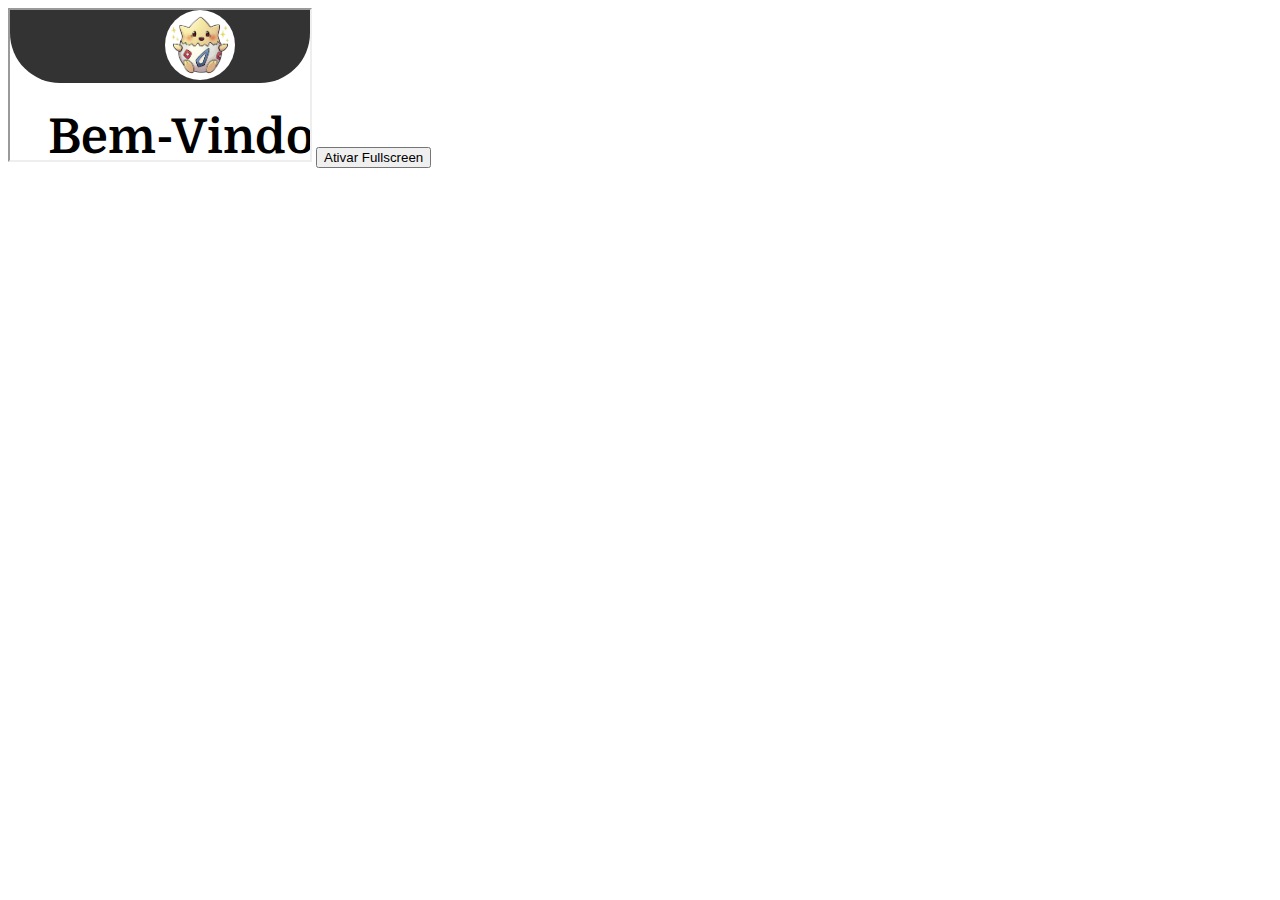
<file: index.html>
<!DOCTYPE html>
<html lang="pt-br">
    <head>
        <title>Projeto Final - Codes</title>
        <meta charset="utf-8">
        <meta name="viewport" content="width=device-width,initial-scale=1">
        <link href="assets/css/style.css" rel="stylesheet">
        <link href="https://fonts.googleapis.com/css?family=Crimson+Text|Domine|Lato|Nunito+Sans&display=swap" rel="stylesheet">
        <link href="https://fonts.googleapis.com/css?family=Montserrat&display=swap" rel="stylesheet">
        <script src="assets/js/script.js"></script>
    </head>
    <body>
        <iframe src="import.html" allowfullscreen></iframe>
        <button>Ativar Fullscreen</button>
    </body>
</html>
</file>
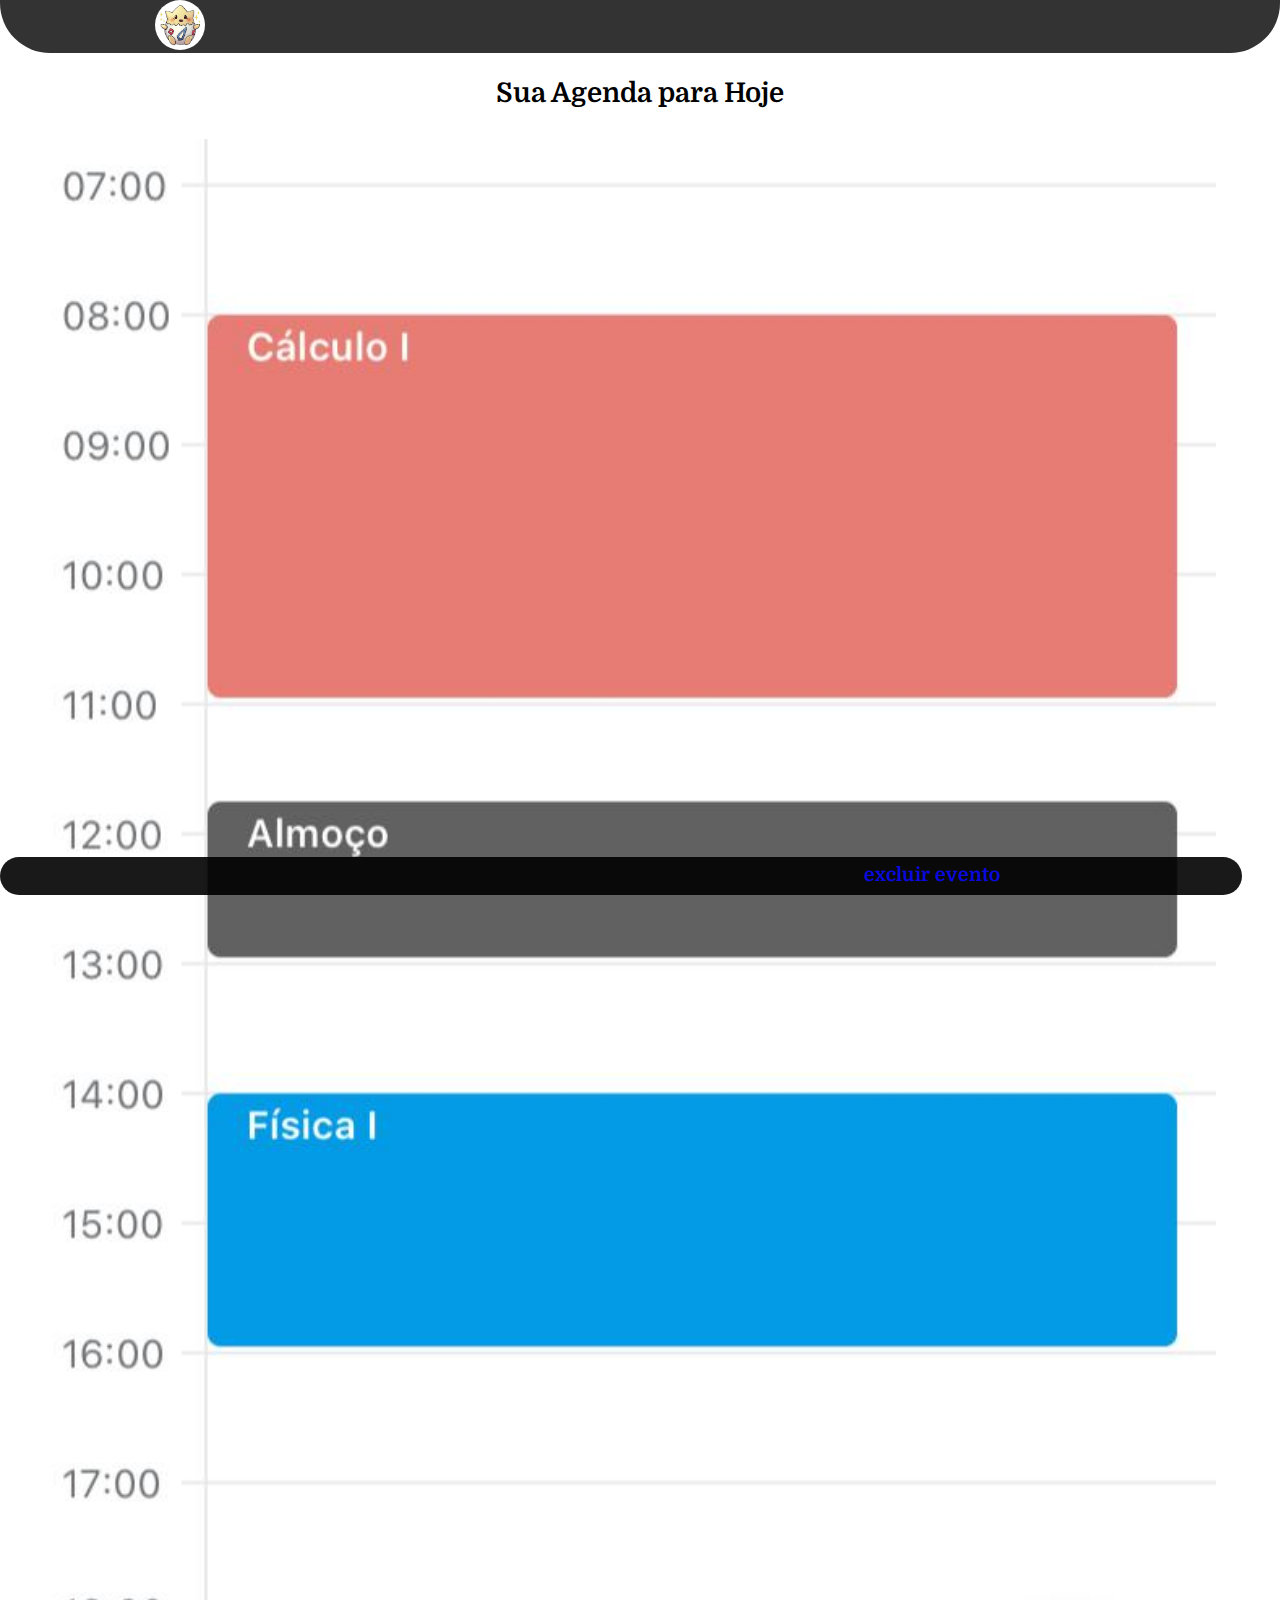
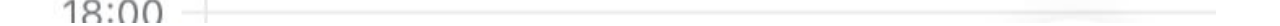
<file: add.html>
<!DOCTYPE html>
<html lang="en">
<head>
    <meta charset="UTF-8">
    <title>Calendário</title>

    <link href="assets/css/reset.css" rel="stylesheet">
    <link href="assets/css/style.css" rel="stylesheet">
    <link href="https://fonts.googleapis.com/css?family=Crimson+Text|Domine|Lato|Nunito+Sans&display=swap" rel="stylesheet">
    <link href="https://fonts.googleapis.com/css?family=Montserrat&display=swap" rel="stylesheet">
    <link rel="stylesheet" href="https://stackpath.bootstrapcdn.com/bootstrap/4.1.0/css/bootstrap.min.css"
          integrity="sha384-9gVQ4dYFwwWSjIDZnLEWnxCjeSWFphJiwGPXr1jddIhOegiu1FwO5qRGvFXOdJZ4" crossorigin="anonymous">

    <meta name="viewport" content="width=device-width, initial-scale=1, shrink-to-fit=no">

    <script src="assets/js/codes.js"></script>
    <script src="assets/js/calendar.js"></script>

</head>

<style type="text/css">
    a:link {text-decoration: none}
    a:visited {text-decoration: none}
    a:hover {text-decoration: underline;  
    color: #FF0000;}
    a:active {text-decoration: none}
</style>
</head>
<body>

    <header class="header">

        <a href="main.html">
            <img class="logo" src="assets/img/togepi2.png">
        </a>
    </header>

	<div class="textoo">Sua Agenda para Hoje</div>
		
	<a>
		<img class="import-img" src="assets/img/agenda.jpg">
	</a>
	<p class="editar">
		<a>
			adicionar evento
		</a>
		<a href="eventos-sexta.html">
			excluir evento
		</a>
	<p>
</body>
</html>
</file>
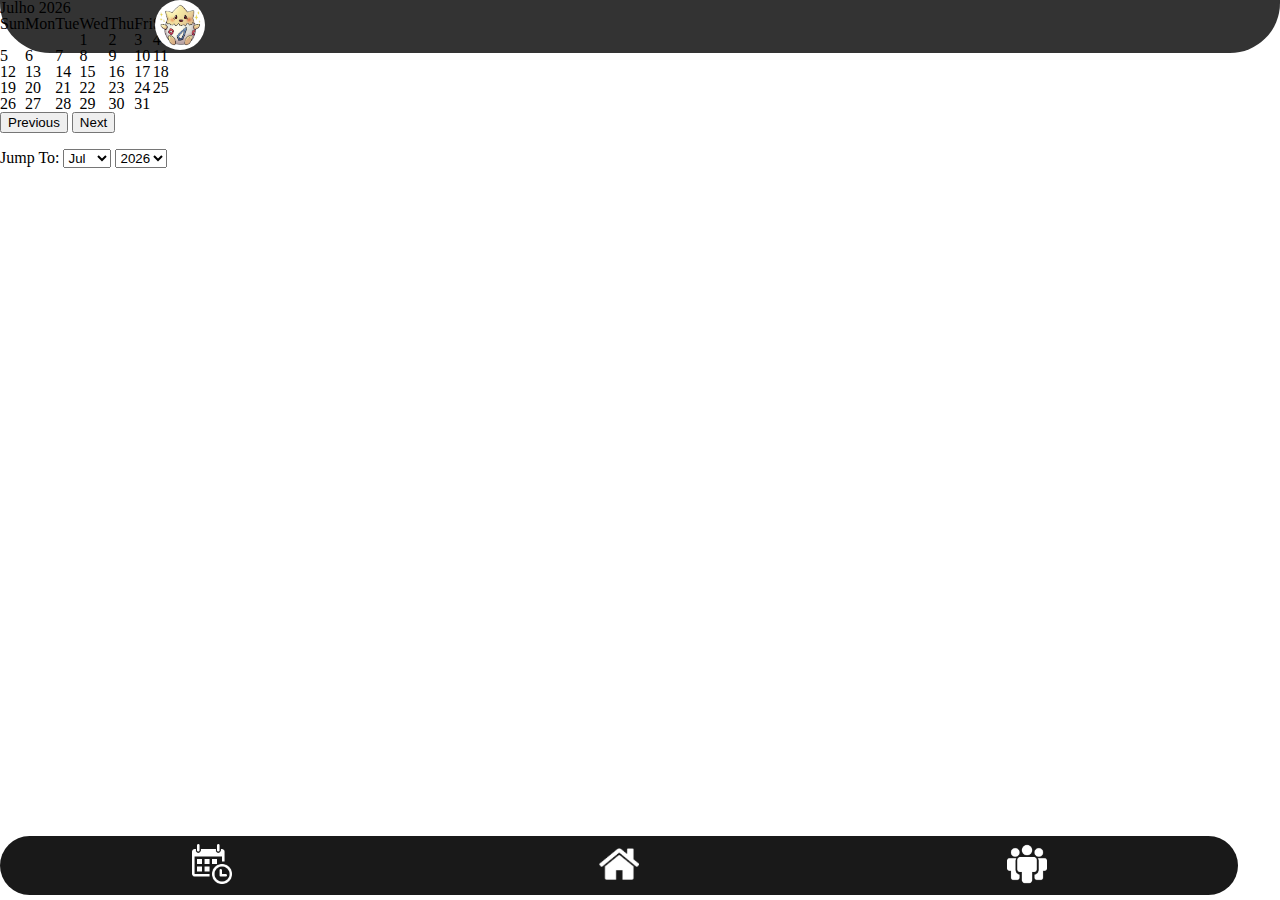
<file: cal.html>
<!DOCTYPE html>
<html lang="en">
<head>
    <meta charset="UTF-8">
    <title>Calendário</title>

    <link href="assets/css/reset.css" rel="stylesheet">
    <link href="assets/css/style.css" rel="stylesheet">
    <link rel="stylesheet" href="https://stackpath.bootstrapcdn.com/bootstrap/4.1.0/css/bootstrap.min.css"
          integrity="sha384-9gVQ4dYFwwWSjIDZnLEWnxCjeSWFphJiwGPXr1jddIhOegiu1FwO5qRGvFXOdJZ4" crossorigin="anonymous">

    <meta name="viewport" content="width=device-width, initial-scale=1, shrink-to-fit=no">

    <script src="assets/js/codes.js"></script>
    <script src="assets/js/calendar.js"></script>

</head>

<style type="text/css">
    a:link {text-decoration: none}
    a:visited {text-decoration: none}
    a:hover {text-decoration: underline;  
    color: #FF0000;}
    a:active {text-decoration: none}
</style>

<body>
    <header class="header">

        <a href="main.html">
            <img class="logo" src="assets/img/togepi2.png">
        </a>
    </header>

    <main class="main">
        <div class="container col-sm-4 col-md-7 col-lg-4 mt-5">
            <div class="card">
                <h3 class="card-header" id="monthAndYear"></h3>
                <table class="table table-bordered table-responsive-sm" id="calendar">
                    <thead>
                    <tr>
                        <th>Sun</th>
                        <th>Mon</th>
                        <th>Tue</th>
                        <th>Wed</th>
                        <th>Thu</th>
                        <th>Fri</th>
                        <th>Sat</th>
                    </tr>
                    </thead>

                    <tbody id="calendar-body">

                    </tbody>
                </table>

                <div class="form-inline">

                    <button class="btn btn-outline-primary col-sm-6" id="previous" onclick="previous()">Previous</button>

                    <button class="btn btn-outline-primary col-sm-6" id="next" onclick="next()">Next</button>
                </div>
                <br/>
                <form class="form-inline">
                    <label class="lead mr-2 ml-2" for="month">Jump To: </label>
                    <select class="form-control col-sm-4" name="month" id="month" onchange="jump()">
                        <option value=0>Jan</option>
                        <option value=1>Feb</option>
                        <option value=2>Mar</option>
                        <option value=3>Apr</option>
                        <option value=4>May</option>
                        <option value=5>Jun</option>
                        <option value=6>Jul</option>
                        <option value=7>Aug</option>
                        <option value=8>Sep</option>
                        <option value=9>Oct</option>
                        <option value=10>Nov</option>
                        <option value=11>Dec</option>
                    </select>


                    <label for="year"></label><select class="form-control col-sm-4" name="year" id="year" onchange="jump()">
                    <option value=1990>1990</option>
                    <option value=1991>1991</option>
                    <option value=1992>1992</option>
                    <option value=1993>1993</option>
                    <option value=1994>1994</option>
                    <option value=1995>1995</option>
                    <option value=1996>1996</option>
                    <option value=1997>1997</option>
                    <option value=1998>1998</option>
                    <option value=1999>1999</option>
                    <option value=2000>2000</option>
                    <option value=2001>2001</option>
                    <option value=2002>2002</option>
                    <option value=2003>2003</option>
                    <option value=2004>2004</option>
                    <option value=2005>2005</option>
                    <option value=2006>2006</option>
                    <option value=2007>2007</option>
                    <option value=2008>2008</option>
                    <option value=2009>2009</option>
                    <option value=2010>2010</option>
                    <option value=2011>2011</option>
                    <option value=2012>2012</option>
                    <option value=2013>2013</option>
                    <option value=2014>2014</option>
                    <option value=2015>2015</option>
                    <option value=2016>2016</option>
                    <option value=2017>2017</option>
                    <option value=2018>2018</option>
                    <option value=2019>2019</option>
                    <option value=2020>2020</option>
                    <option value=2021>2021</option>
                    <option value=2022>2022</option>
                    <option value=2023>2023</option>
                    <option value=2024>2024</option>
                    <option value=2025>2025</option>
                    <option value=2026>2026</option>
                    <option value=2027>2027</option>
                    <option value=2028>2028</option>
                    <option value=2029>2029</option>
                    <option value=2030>2030</option>
                </select></form>
            </div>
        </div>
        <!--<button name="jump" onclick="jump()">Go</button>-->
        <script src="assets/js/scripts.js"></script>

        <!-- Optional JavaScript for bootstrap -->
        <!-- jQuery first, then Popper.js, then Bootstrap JS -->
        <script src="https://code.jquery.com/jquery-3.3.1.slim.min.js"
                integrity="sha384-q8i/X+965DzO0rT7abK41JStQIAqVgRVzpbzo5smXKp4YfRvH+8abtTE1Pi6jizo"
                crossorigin="anonymous"></script>
        <script src="https://cdnjs.cloudflare.com/ajax/libs/popper.js/1.14.0/umd/popper.min.js"
                integrity="sha384-cs/chFZiN24E4KMATLdqdvsezGxaGsi4hLGOzlXwp5UZB1LY//20VyM2taTB4QvJ"
                crossorigin="anonymous"></script>
        <script src="https://stackpath.bootstrapcdn.com/bootstrap/4.1.0/js/bootstrap.min.js"
                integrity="sha384-uefMccjFJAIv6A+rW+L4AHf99KvxDjWSu1z9VI8SKNVmz4sk7buKt/6v9KI65qnm"
                crossorigin="anonymous"></script>
    </main>

    <access class="access">

        <a href="calendar.html?anterior=main">
            <img class="calendar-button" src="assets/img/calendar.png" alt="calendar">
        </a>

        <a href="main.html?anterior=main">
            <img class="home-button" src="assets/img/home.png" alt="tela principal">
        </a>        

        <a href="eventos.html?anterior=main">
            <img class="events-button" src="assets/img/events.png" alt="eventos">
        </a>
        
    </access>
</body>
</html>
</file>
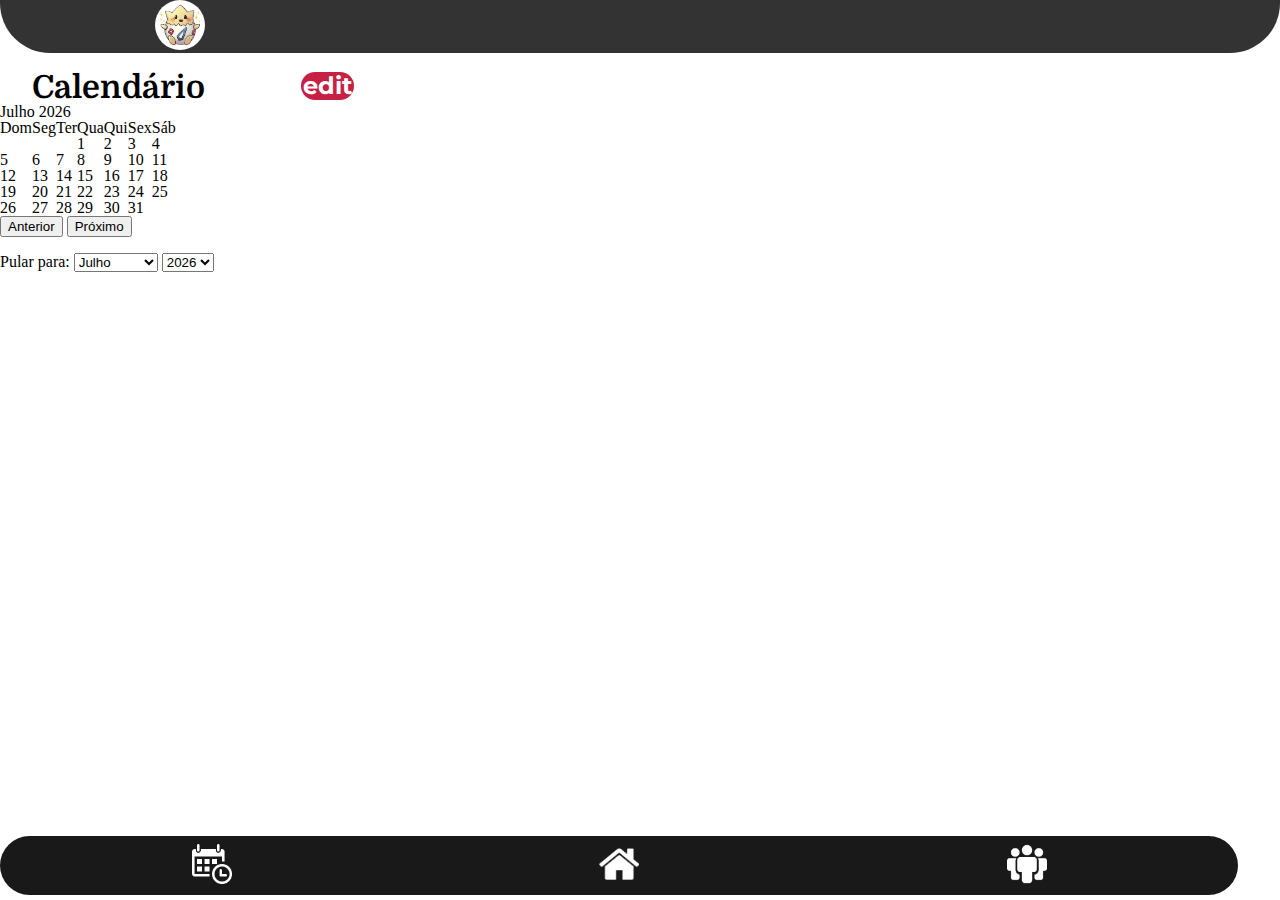
<file: calendar.html>
<!DOCTYPE html>
<html lang="en">
<head>
    <meta charset="UTF-8">
    <title>Calendário</title>

    <link href="assets/css/reset.css" rel="stylesheet">
    <link href="assets/css/style.css" rel="stylesheet">
    <link href="https://fonts.googleapis.com/css?family=Crimson+Text|Domine|Lato|Nunito+Sans&display=swap" rel="stylesheet">
    <link href="https://fonts.googleapis.com/css?family=Montserrat&display=swap" rel="stylesheet">
    <link rel="stylesheet" href="https://stackpath.bootstrapcdn.com/bootstrap/4.1.0/css/bootstrap.min.css"
          integrity="sha384-9gVQ4dYFwwWSjIDZnLEWnxCjeSWFphJiwGPXr1jddIhOegiu1FwO5qRGvFXOdJZ4" crossorigin="anonymous">

    <meta name="viewport" content="width=device-width, initial-scale=1, shrink-to-fit=no">

    <script src="assets/js/codes.js"></script>
    <script src="assets/js/calendar.js"></script>

</head>

<style type="text/css">
    a:link {text-decoration: none}
    a:visited {text-decoration: none}
    a:hover {text-decoration: underline;  
    color: #FF0000;}
    a:active {text-decoration: none}
</style>

<body>
    <header class="header">

        <a href="main.html">
            <img class="logo" src="assets/img/togepi2.png">
        </a>
    </header>

    <main class="main">
        <div class="calendario-title">
            Calendário
            <a href="add.html">
                <p class="add">
                    edit
                </p>
            </a>
        </div>
        <div class="container col-sm-4 col-md-7 col-lg-4 mt-5">
            <div class="card">
                <h3 class="card-header" id="monthAndYear"></h3>
                <table class="table table-bordered table-responsive-sm" id="calendar" >
                    <thead>
                    <tr>
                        <th>Dom</th>
                        <th>Seg</th>
                        <th>Ter</th>
                        <th>Qua</th>
                        <th>Qui</th>
                        <th>Sex</th>
                        <th>Sáb</th>
                    </tr>
                    </thead>

                    <tbody id="calendar-body">

                    </tbody>
                </table>

                <div class="form-inline">

                    <button class="btn btn-outline-primary col-sm-6" id="previous" onclick="previous()">Anterior</button>

                    <button class="btn btn-outline-primary col-sm-6" id="next" onclick="next()">Próximo</button>
                </div>
                <br/>
                <form class="form-inline">
                    <label class="lead mr-2 ml-2" for="month">Pular para: </label>
                    <select class="form-control col-sm-4" name="month" id="month" onchange="jump()">
                        <option value=0>Janeiro</option>
                        <option value=1>Fevereiro</option>
                        <option value=2>Março</option>
                        <option value=3>Abril</option>
                        <option value=4>Maio</option>
                        <option value=5>Junho</option>
                        <option value=6>Julho</option>
                        <option value=7>Agosto</option>
                        <option value=8>Setembro</option>
                        <option value=9>Outubro</option>
                        <option value=10>Novembro</option>
                        <option value=11>Dezembro</option>
                    </select>


                    <label for="year"></label><select class="form-control col-sm-4" name="year" id="year" onchange="jump()">
                    <option value=1990>1990</option>
                    <option value=1991>1991</option>
                    <option value=1992>1992</option>
                    <option value=1993>1993</option>
                    <option value=1994>1994</option>
                    <option value=1995>1995</option>
                    <option value=1996>1996</option>
                    <option value=1997>1997</option>
                    <option value=1998>1998</option>
                    <option value=1999>1999</option>
                    <option value=2000>2000</option>
                    <option value=2001>2001</option>
                    <option value=2002>2002</option>
                    <option value=2003>2003</option>
                    <option value=2004>2004</option>
                    <option value=2005>2005</option>
                    <option value=2006>2006</option>
                    <option value=2007>2007</option>
                    <option value=2008>2008</option>
                    <option value=2009>2009</option>
                    <option value=2010>2010</option>
                    <option value=2011>2011</option>
                    <option value=2012>2012</option>
                    <option value=2013>2013</option>
                    <option value=2014>2014</option>
                    <option value=2015>2015</option>
                    <option value=2016>2016</option>
                    <option value=2017>2017</option>
                    <option value=2018>2018</option>
                    <option value=2019>2019</option>
                    <option value=2020>2020</option>
                    <option value=2021>2021</option>
                    <option value=2022>2022</option>
                    <option value=2023>2023</option>
                    <option value=2024>2024</option>
                    <option value=2025>2025</option>
                    <option value=2026>2026</option>
                    <option value=2027>2027</option>
                    <option value=2028>2028</option>
                    <option value=2029>2029</option>
                    <option value=2030>2030</option>
                </select></form>
            </div>
        </div>
        <!--<button name="jump" onclick="jump()">Go</button>-->
        <script src="assets/js/scripts.js"></script>

        <!-- Optional JavaScript for bootstrap -->
        <!-- jQuery first, then Popper.js, then Bootstrap JS -->
        <script src="https://code.jquery.com/jquery-3.3.1.slim.min.js"
                integrity="sha384-q8i/X+965DzO0rT7abK41JStQIAqVgRVzpbzo5smXKp4YfRvH+8abtTE1Pi6jizo"
                crossorigin="anonymous"></script>
        <script src="https://cdnjs.cloudflare.com/ajax/libs/popper.js/1.14.0/umd/popper.min.js"
                integrity="sha384-cs/chFZiN24E4KMATLdqdvsezGxaGsi4hLGOzlXwp5UZB1LY//20VyM2taTB4QvJ"
                crossorigin="anonymous"></script>
        <script src="https://stackpath.bootstrapcdn.com/bootstrap/4.1.0/js/bootstrap.min.js"
                integrity="sha384-uefMccjFJAIv6A+rW+L4AHf99KvxDjWSu1z9VI8SKNVmz4sk7buKt/6v9KI65qnm"
                crossorigin="anonymous"></script>
    </main>

    <access class="access">

        <a href="calendar.html?anterior=main">
            <img class="calendar-button" src="assets/img/calendar.png" alt="calendar">
        </a>

        <a href="main.html?anterior=main">
            <img class="home-button" src="assets/img/home.png" alt="tela principal">
        </a>

        <a href="eventos.html?anterior=main">
            <img class="events-button" src="assets/img/events.png" alt="eventos">
        </a>

    </access>
</body>
</html>
</file>
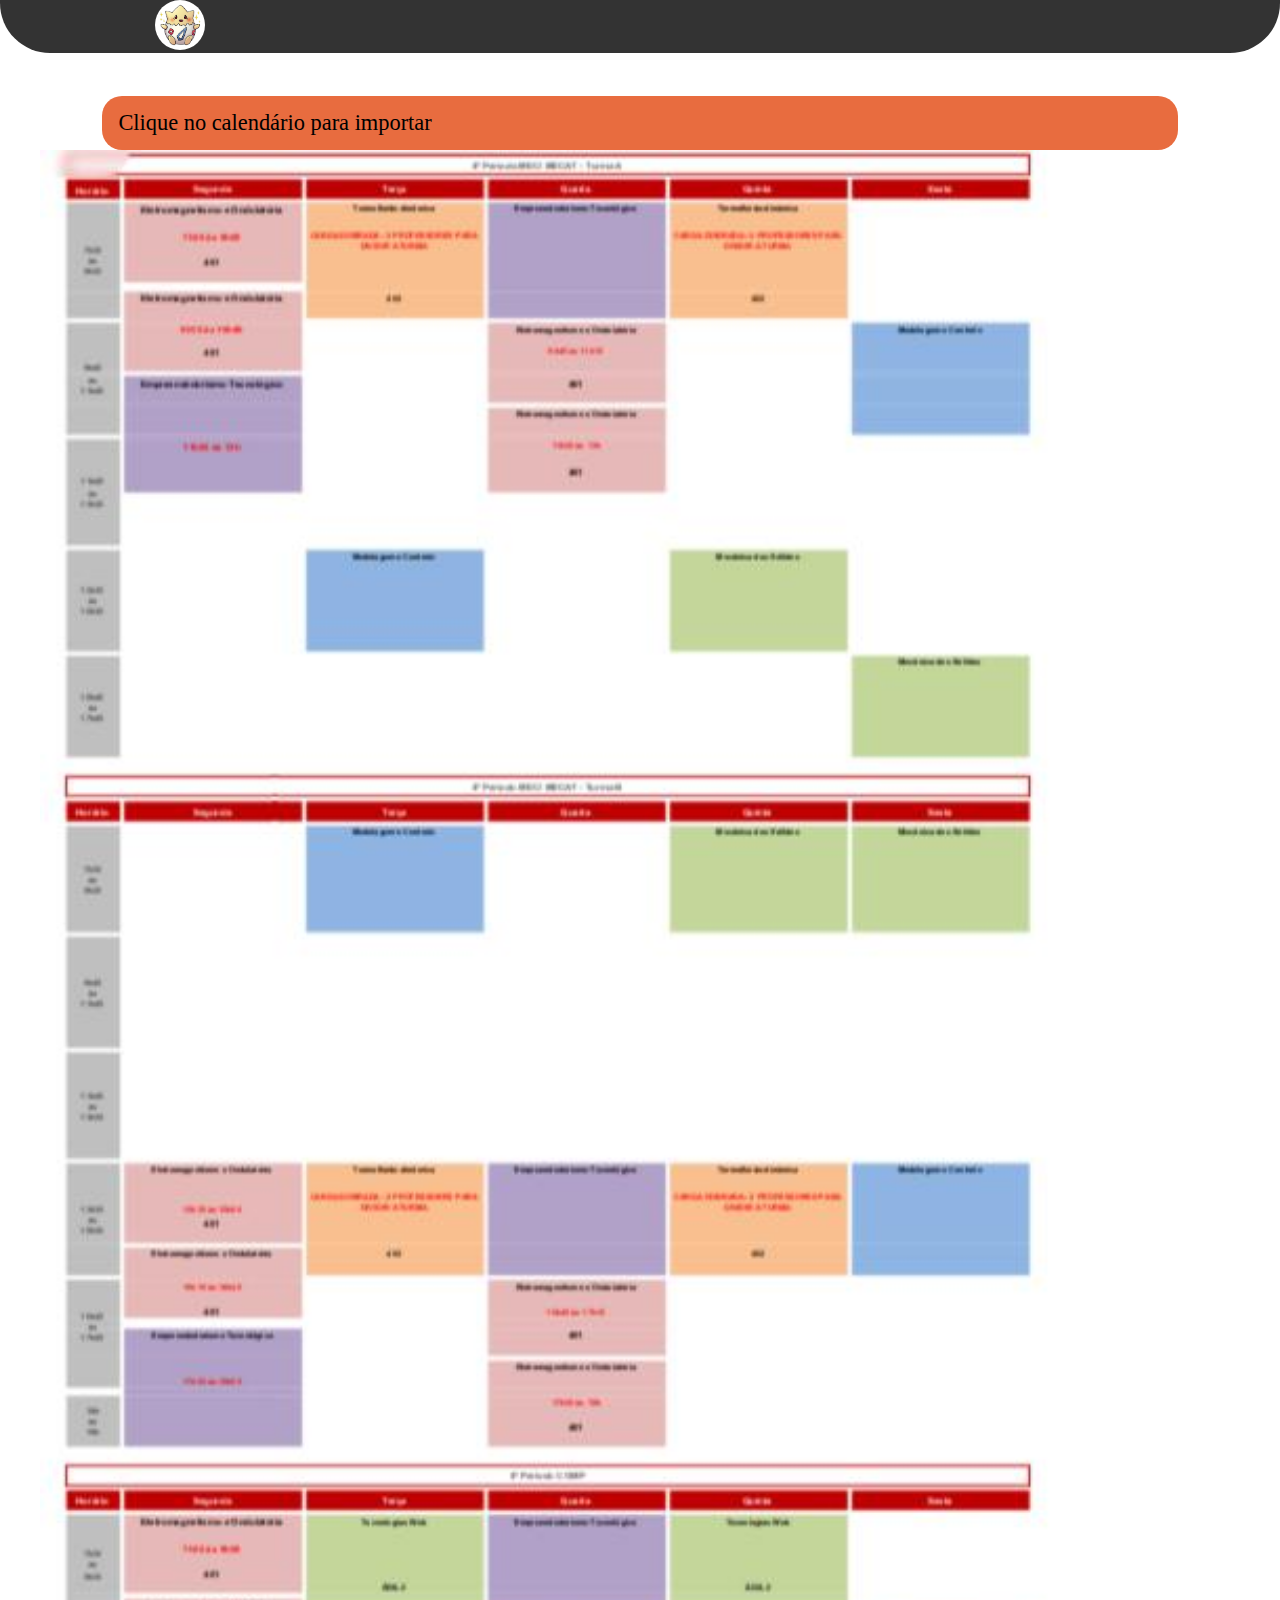
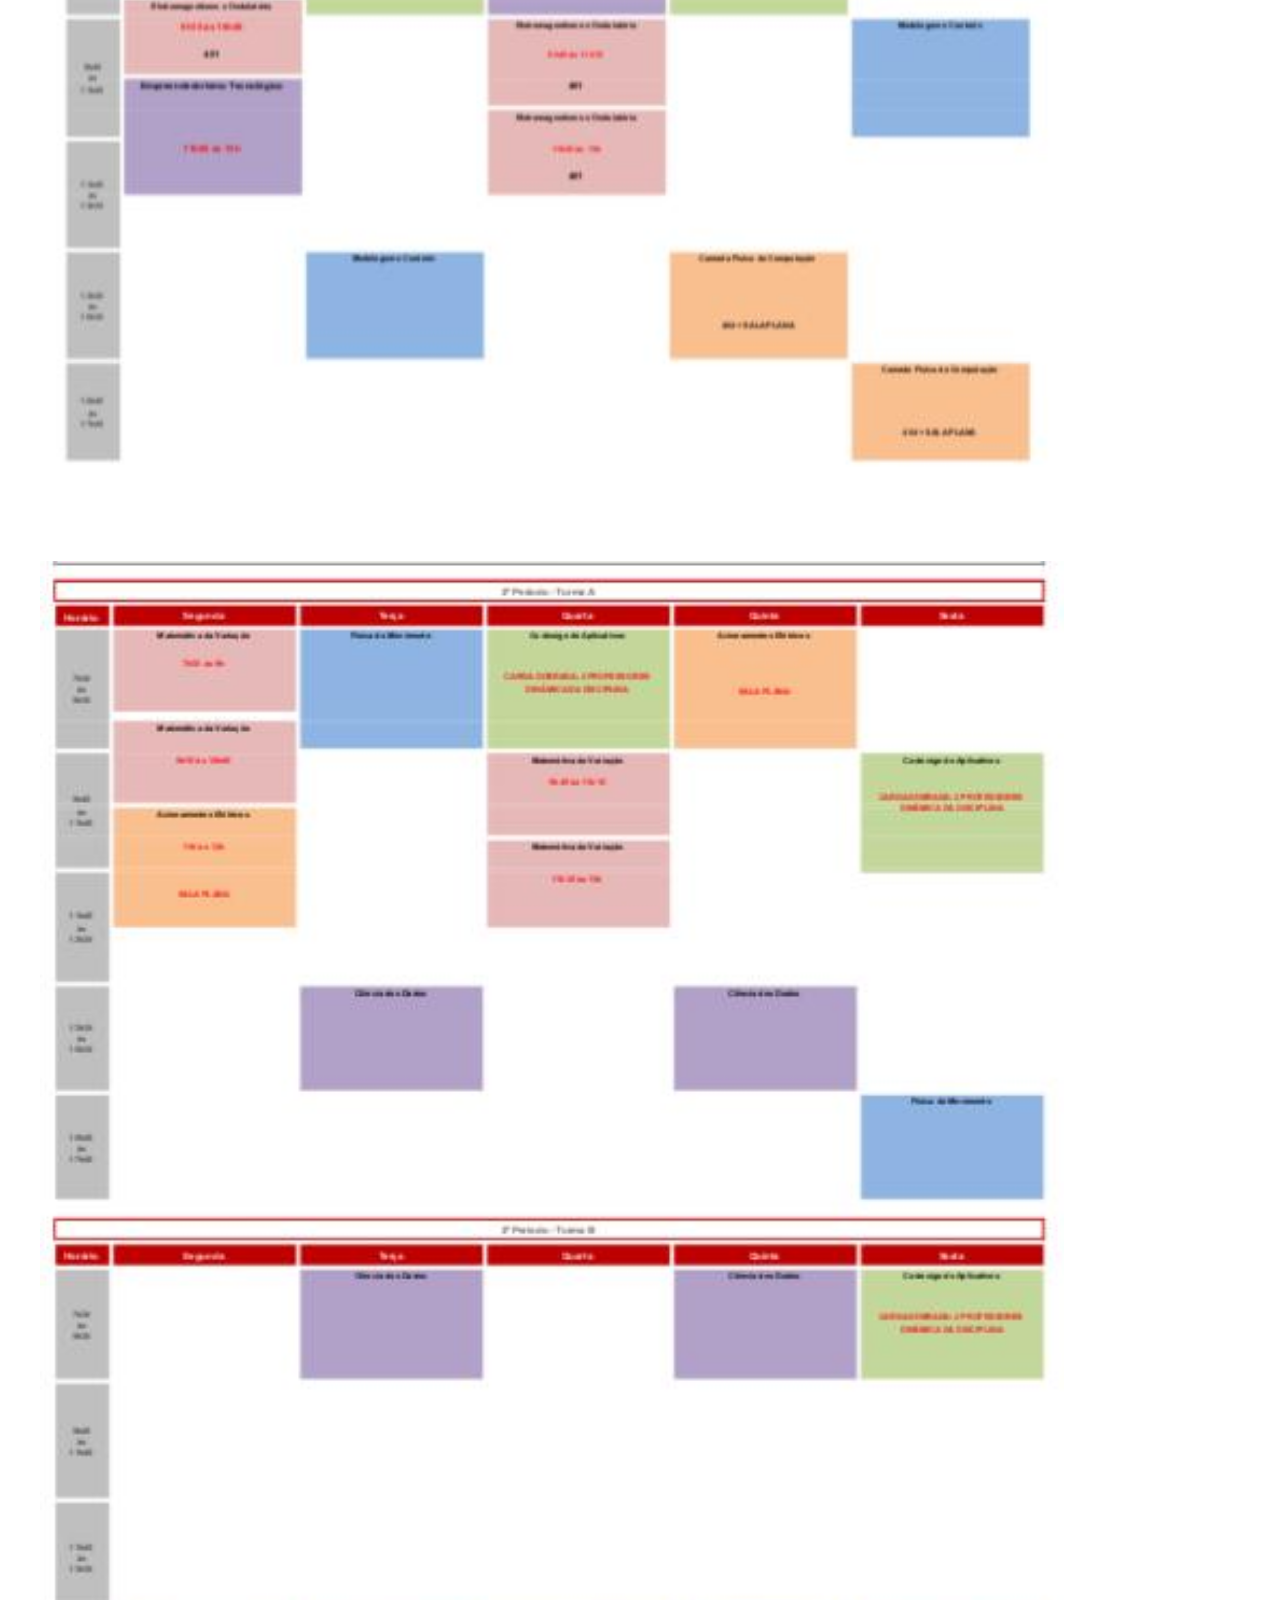
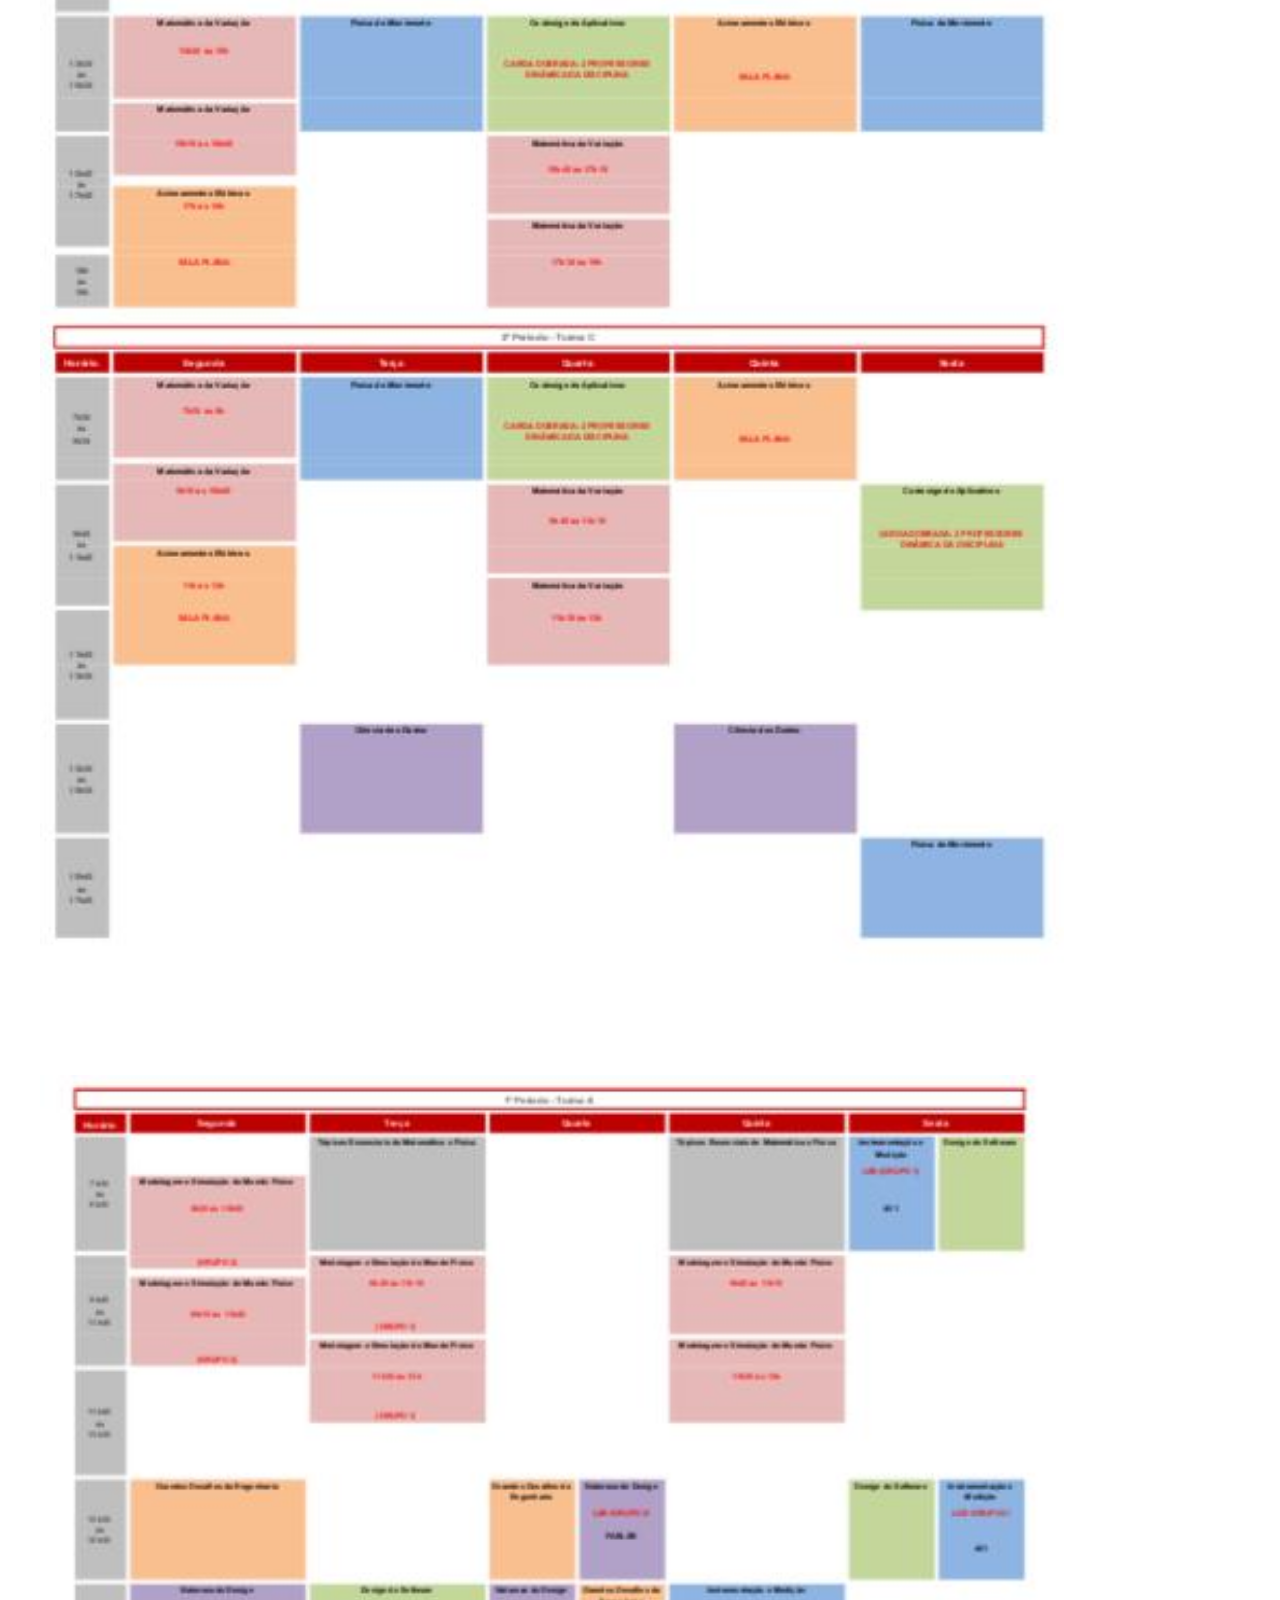
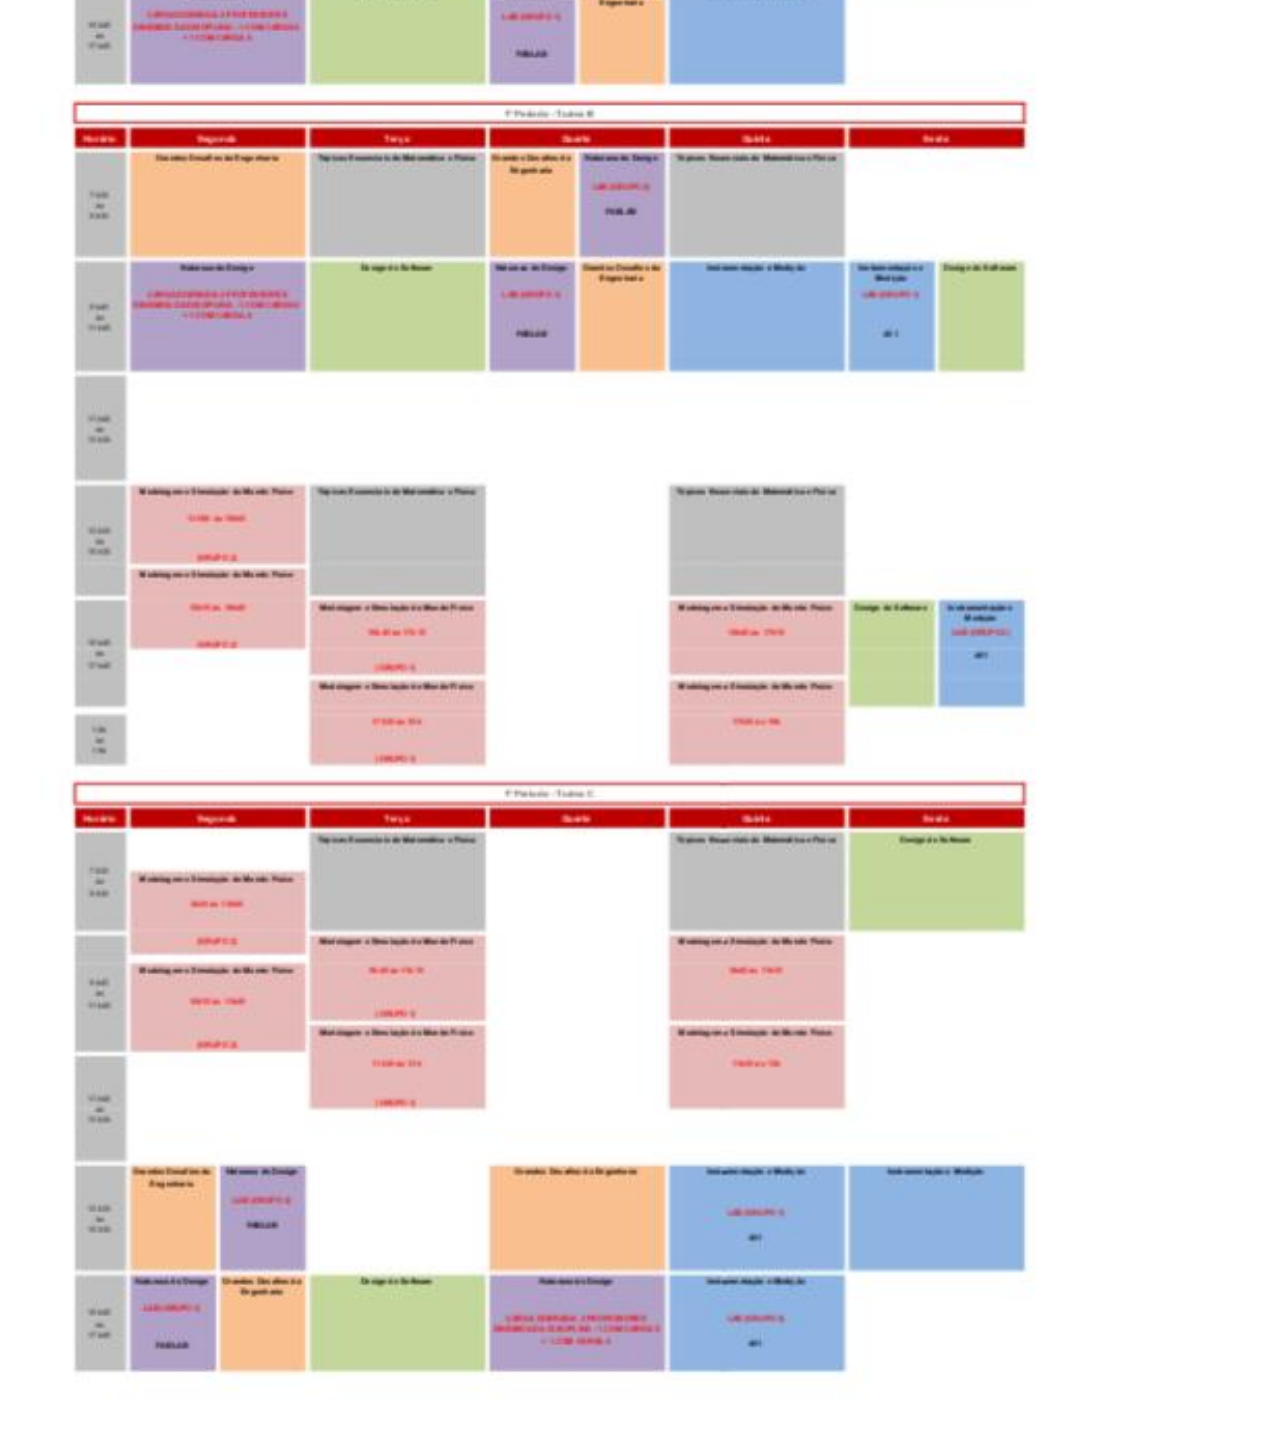
<file: calendarios.html>
<!DOCTYPE html>
<html>
<head>
	<title>seus calendários</title>
	<link href="assets/css/reset.css" rel="stylesheet">
	<link href="assets/css/style.css" rel="stylesheet">
	<link href="https://fonts.googleapis.com/css?family=Crimson+Text|Domine|Lato|Nunito+Sans&display=swap" rel="stylesheet">
	<link href="https://fonts.googleapis.com/css?family=Montserrat&display=swap" rel="stylesheet">
	<script src= "assets/js/codes.js"></script>
    <script src= "assets/js/main.js"></script>
    <meta charset="utf-8">
    <meta name="viewport" content="width=device-width,initial-scale=1">
</head>


<body class="body_import2">
	<header class="header">

		<a href="main.html">
			<img class="logo" src="assets/img/togepi2.png">
		</a>
	</header>

	<div class="import2-title">
		Clique no calendário para importar
	</div>
	
	<a href="main.html">
		<img class="import-img3" src="assets/img/1.jpeg">
	</a>

	<a href="main.html">
		<img class="import-img3" src="assets/img/2.jpeg">
	</a>

	<a href="main.html">
		<img class="import-img3" src="assets/img/3.jpeg">
	</a>
</body>
</html>
</file>
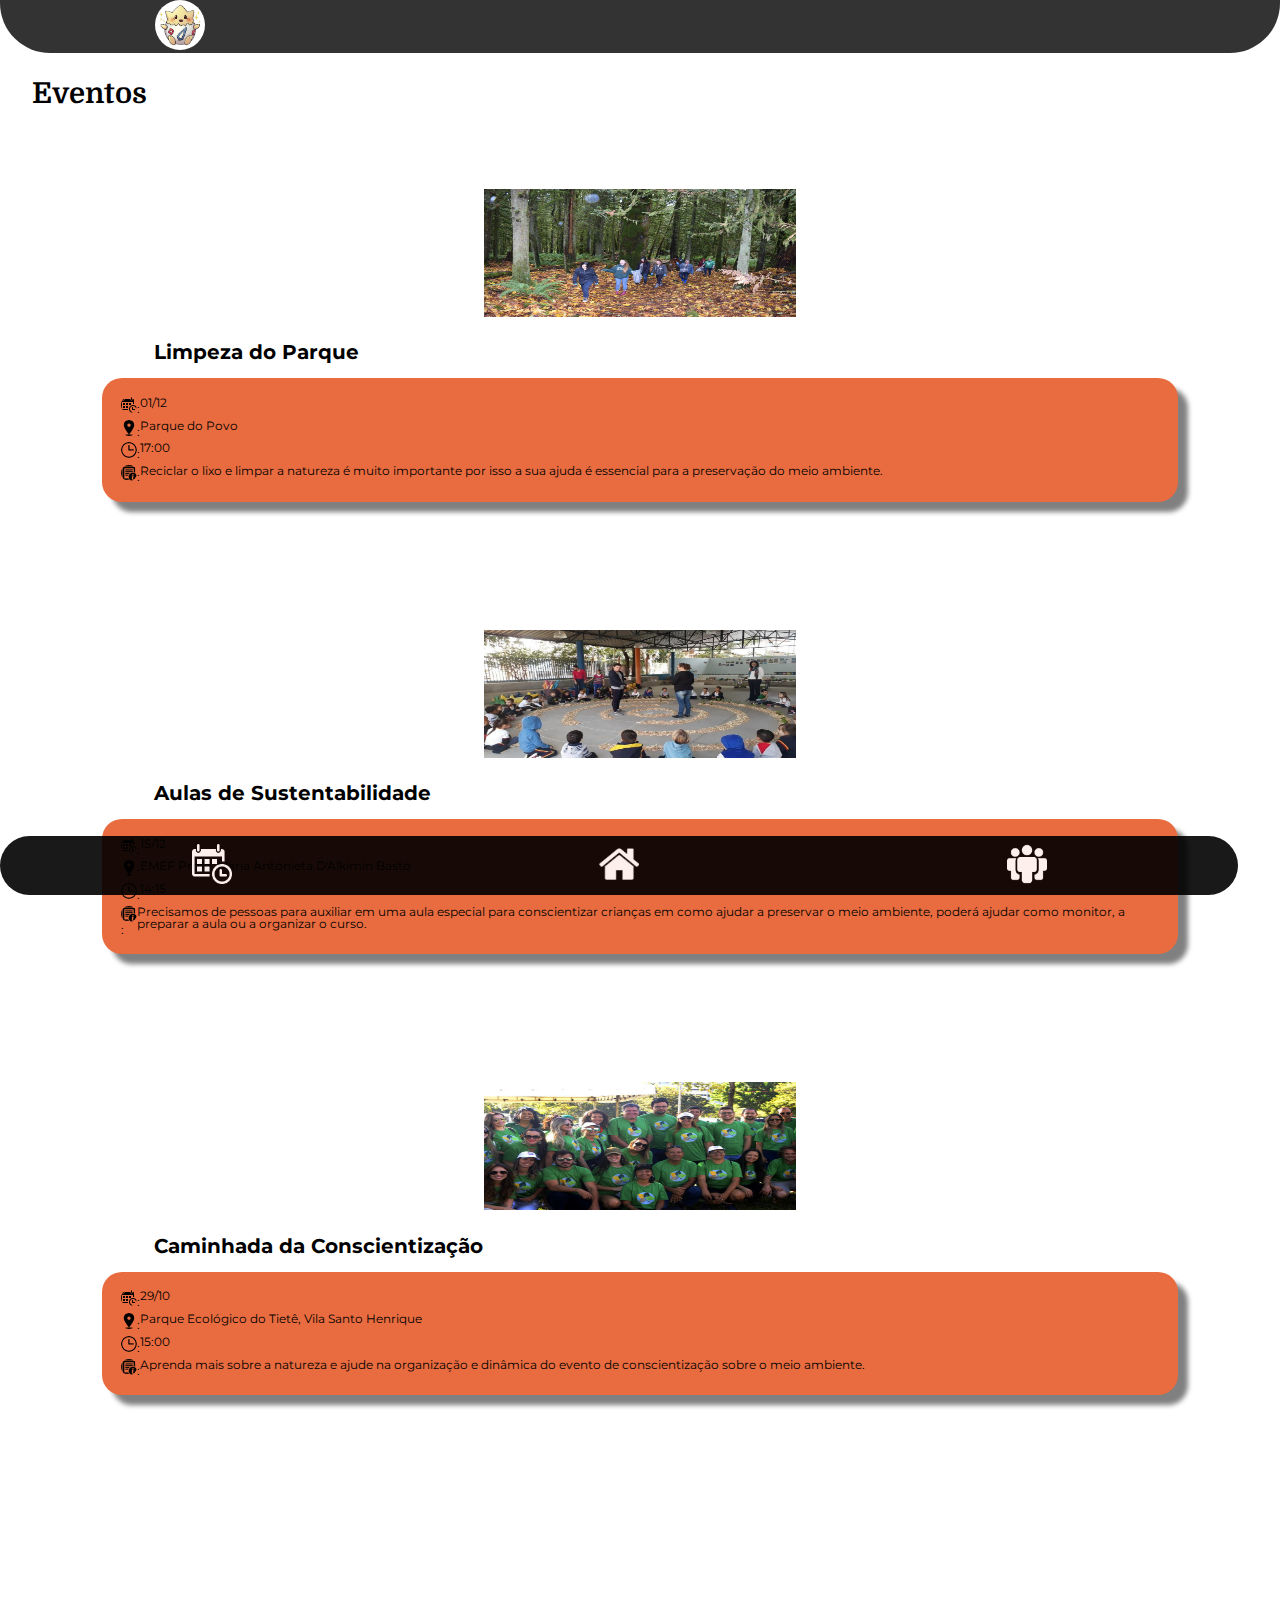
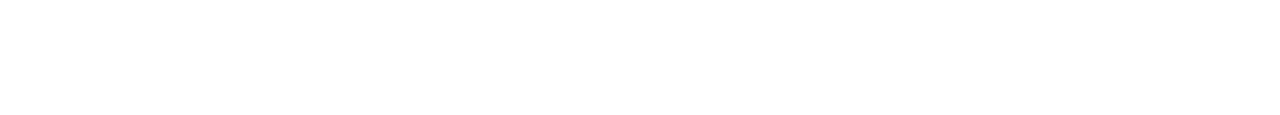
<file: eventos-filtro.html>
<!DOCTYPE html>
<html lang="pt-br">
<head>
	<title>Eventos</title>
	<link href="assets/css/reset.css" rel="stylesheet">
	<link href="assets/css/style.css" rel="stylesheet">
	<link href="https://fonts.googleapis.com/css?family=Crimson+Text|Domine|Lato|Nunito+Sans&display=swap" rel="stylesheet">
	<link href="https://fonts.googleapis.com/css?family=Montserrat&display=swap" rel="stylesheet">
	<meta charset="utf-8">
	<meta name="viewport" content="width=device-width,initial-scale=1">
	<script src="assets/js/codes.js"></script>
	<script src="assets/js/eventos.js"></script>
</head>

<style type="text/css">
	a:link {text-decoration: none}
	a:visited {text-decoration: none}
	a:hover {text-decoration: underline;  
		color: #FF0000;}
		a:active {text-decoration: none}
	</style>

	<body class="body">
		<header class="header">

			<a href="main.html">
				<img class="logo" src="assets/img/togepi2.png">
			</a>
		</header>

		<main class="main">
			<div class="main_eventos">
				<div class="eventos-filtro-title">
					Eventos
				</div>
				<a class="link-image">
					<img class="lista-image" src="assets/img/limpeza mata.jpg" alt="evento crianças"> 
				</a>
				<div class="evento-title">
					Limpeza do Parque
				</div>
				<ul class="evento-descricao-2">
					<li>
						<h2 class="evento-informacao">
							<img class="informacao-icon" src="assets/img/cal.png" alt="data">:
						</h2>
						<p>
							01/12
						</p>
					</li>
					<li>
						<h2 class="evento-informacao">
							<img class="informacao-icon" src="assets/img/local_pin.png" alt="local">:
						</h2>
						<p>
							Parque do Povo 
						</p>
					</li>
					<li>
						<h2 class="evento-informacao">
							<img class="informacao-icon" src="assets/img/clock.png" alt="horário">:
						</h2>
						<p>
							17:00
						</p>
					</li>
					<li>
						<h2 class="evento-informacao">
							<img class="informacao-icon" src="assets/img/description.png" alt="descrição">:
						</h2>
						<p>
							Reciclar o lixo e limpar a natureza é muito importante por isso a sua ajuda é essencial para a preservação do meio ambiente.
						</p>
					</li>
				</ul>
				<div class="eventos-menu">
					<a class="link-image">
						<img class="lista-image" src="assets/img/aulinha.jpg" alt="evento crianças"> 
					</a>
					<div class="evento-title">
						Aulas de Sustentabilidade
					</div>
					<ul class="evento-descricao-2">
						<li>
							<h2 class="evento-informacao">
								<img class="informacao-icon" src="assets/img/cal.png" alt="data">:
							</h2>
							<p>
								15/12
							</p>
						</li>
						<li>
							<h2 class="evento-informacao">
								<img class="informacao-icon" src="assets/img/local_pin.png" alt="local">:
							</h2>
							<p>
								EMEF Profa. Maria Antonieta D'Alkimin Basto
							</p>
						</li>
						<li>
							<h2 class="evento-informacao">
								<img class="informacao-icon" src="assets/img/clock.png" alt="horário">:
							</h2>
							<p>
								14:15
							</p>
						</li>
						<li>
							<h2 class="evento-informacao">
								<img class="informacao-icon" src="assets/img/description.png" alt="descrição">:
							</h2>
							<p>
								Precisamos de pessoas para auxiliar em uma aula especial para conscientizar crianças em como ajudar a preservar o meio ambiente, poderá ajudar como monitor, a preparar a aula ou a organizar o curso.
							</p>
						</li>
					</ul>
				</div>
				<div class="lista-eventos">
					<a class="link-image">
						<img class="lista-image" src="assets/img/meio ambiente.jpg" alt="evento crianças"> 
					</a>
					<div class="evento-title">
						Caminhada da Conscientização
					</div>
					<ul class="evento-descricao-2">
						<li>
							<h2 class="evento-informacao">
								<img class="informacao-icon" src="assets/img/cal.png" alt="data">:
							</h2>
							<p>
								29/10
							</p>
						</li>
						<li>
							<h2 class="evento-informacao">
								<img class="informacao-icon" src="assets/img/local_pin.png" alt="local">:
							</h2>
							<p>
								Parque Ecológico do Tietê, Vila Santo Henrique
							</p>
						</li>
						<li>
							<h2 class="evento-informacao">
								<img class="informacao-icon" src="assets/img/clock.png" alt="horário">:
							</h2>
							<p>
								15:00
							</p>
						</li>
						<li>
							<h2 class="evento-informacao">
								<img class="informacao-icon" src="assets/img/description.png" alt="descrição">:
							</h2>
							<p>
								Aprenda mais sobre a natureza e ajude na organização e dinâmica do evento de conscientização sobre o meio ambiente.
							</p>
						</li>
					</ul>
				</div>
			</main>

			<access class="access">
				<a href="calendar.html?anterior=main">
					<img class="calendar-button" src="assets/img/calendar.png" alt="calendar">
				</a>

				<a href="main.html?anterior=main">
					<img class="home-button" src="assets/img/home.png" alt="tela principal">
				</a>

				<a href="eventos.html?anterior=main">
					<img class="events-button" src="assets/img/events.png" alt="eventos">
				</a>

			</access>
		</body>
		</html>
</file>
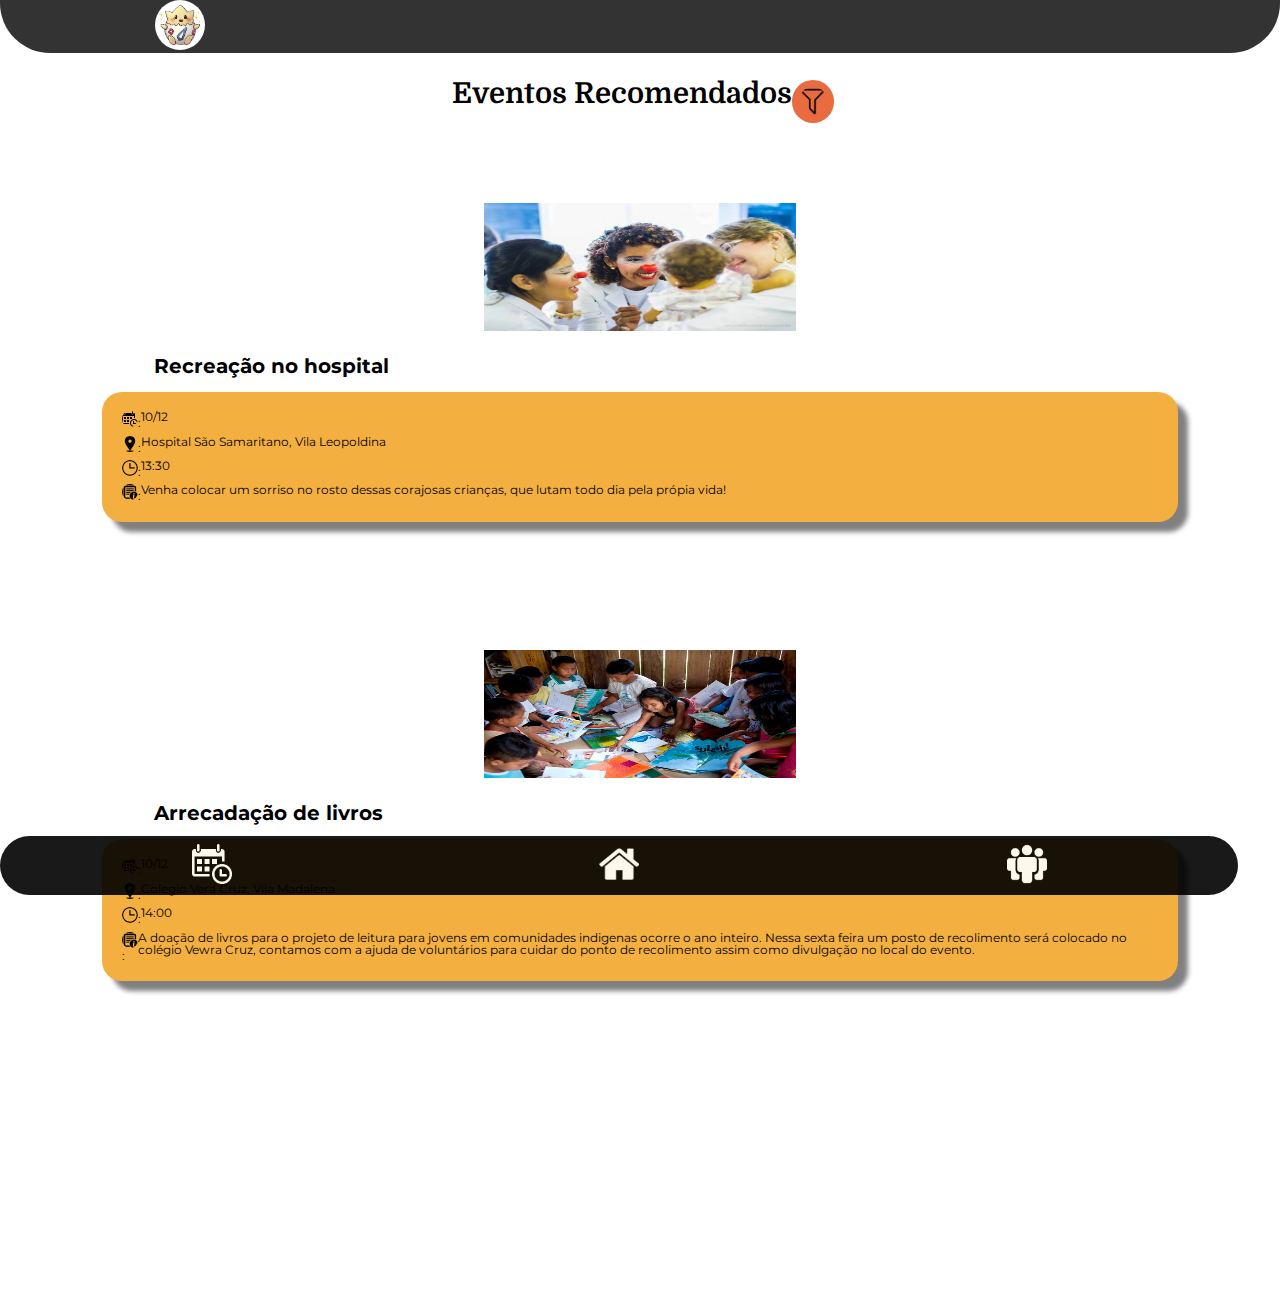
<file: eventos-sexta.html>
<!DOCTYPE html>
<html lang="pt-br">
<head>
	<title>Eventos</title>
	<link href="assets/css/reset.css" rel="stylesheet">
	<link href="assets/css/style.css" rel="stylesheet">
	<link href="https://fonts.googleapis.com/css?family=Crimson+Text|Domine|Lato|Nunito+Sans&display=swap" rel="stylesheet">
	<link href="https://fonts.googleapis.com/css?family=Montserrat&display=swap" rel="stylesheet">
	<meta charset="utf-8">
	<meta name="viewport" content="width=device-width,initial-scale=1">
	<script src="assets/js/codes.js"></script>
	<script src="assets/js/eventos.js"></script>
</head>

<style type="text/css">
	a:link {text-decoration: none}
	a:visited {text-decoration: none}
	a:hover {text-decoration: underline;  
		color: #FF0000;}
		a:active {text-decoration: none}
	</style>

	<body class="body">
		<header class="header">
			<a href="main.html">
				<img class="logo" src="assets/img/togepi2.png">
			</a>
		</header>

		<main class="main">
			<div class="eventos-title">
				Eventos Recomendados
				<a href="filtro.html">
					<img class="filtro" src="assets/img/filter.png" alt="filtro">
				</a>
			</div>
			<div class="eventos-menu">
				<a class="link-image">
					<img class="lista-image" src="assets/img/hospital.jpg" alt="evento crianças"> 
				</a>
				<div class="evento-title">
					Recreação no hospital
				</div>
				<ul class="evento-descricao">
					<li>
						<h2 class="evento-informacao">
							<img class="informacao-icon" src="assets/img/cal.png" alt="data">:
						</h2>
						<p>
							10/12
						</p>
					</li>
					<li>
						<h2 class="evento-informacao">
							<img class="informacao-icon" src="assets/img/local_pin.png" alt="local">:
						</h2>
						<p>
							Hospital São Samaritano, Vila Leopoldina
						</p>
					</li>
					<li>
						<h2 class="evento-informacao">
							<img class="informacao-icon" src="assets/img/clock.png" alt="horário">:
						</h2>
						<p>
							13:30
						</p>
					</li>
					<li>
						<h2 class="evento-informacao">
							<img class="informacao-icon" src="assets/img/description.png" alt="descrição">:
						</h2>
						<p>
							Venha colocar um sorriso no rosto dessas corajosas crianças, que lutam todo dia pela própia vida!
						</p>
					</li>
				</ul>
			</div>
			<div class="eventos-menu">
				<a class="link-image">
					<img class="lista-image" src="assets/img/vagalume.jpg" alt="evento crianças"> 
				</a>
				<div class="evento-title">
					Arrecadação de livros
				</div>
				<ul class="evento-descricao">
					<li>
						<h2 class="evento-informacao">
							<img class="informacao-icon" src="assets/img/cal.png" alt="data">:
						</h2>
						<p>
							10/12
						</p>
					</li>
					<li>
						<h2 class="evento-informacao">
							<img class="informacao-icon" src="assets/img/local_pin.png" alt="local">:
						</h2>
						<p>
							Colegio Vera Cruz, Vila Madalena
						</p>
					</li>
					<li>
						<h2 class="evento-informacao">
							<img class="informacao-icon" src="assets/img/clock.png" alt="horário">:
						</h2>
						<p>
							14:00
						</p>
					</li>
					<li>
						<h2 class="evento-informacao">
							<img class="informacao-icon" src="assets/img/description.png" alt="descrição">:
						</h2>
						<p>
							A doação de livros para o projeto de leitura para jovens em comunidades indigenas ocorre o ano inteiro.
							Nessa sexta feira um posto de recolimento será colocado no colégio Vewra Cruz, contamos com a ajuda de 
							voluntários para cuidar do ponto de recolimento assim como divulgação no local do evento.
						</p>
					</li>
				</ul>
			</div>
			
		</main>

		<access class="access">

			<a href="calendar.html?anterior=main">
				<img class="calendar-button" src="assets/img/calendar.png" alt="calendar">
			</a>



			<a href="main.html?anterior=main">
				<img class="home-button" src="assets/img/home.png" alt="tela principal">
			</a>

			<a href="eventos.html?anterior=main">
				<img class="events-button" src="assets/img/events.png" alt="eventos">
			</a>

		</access>

	</body>
	</html>
</file>
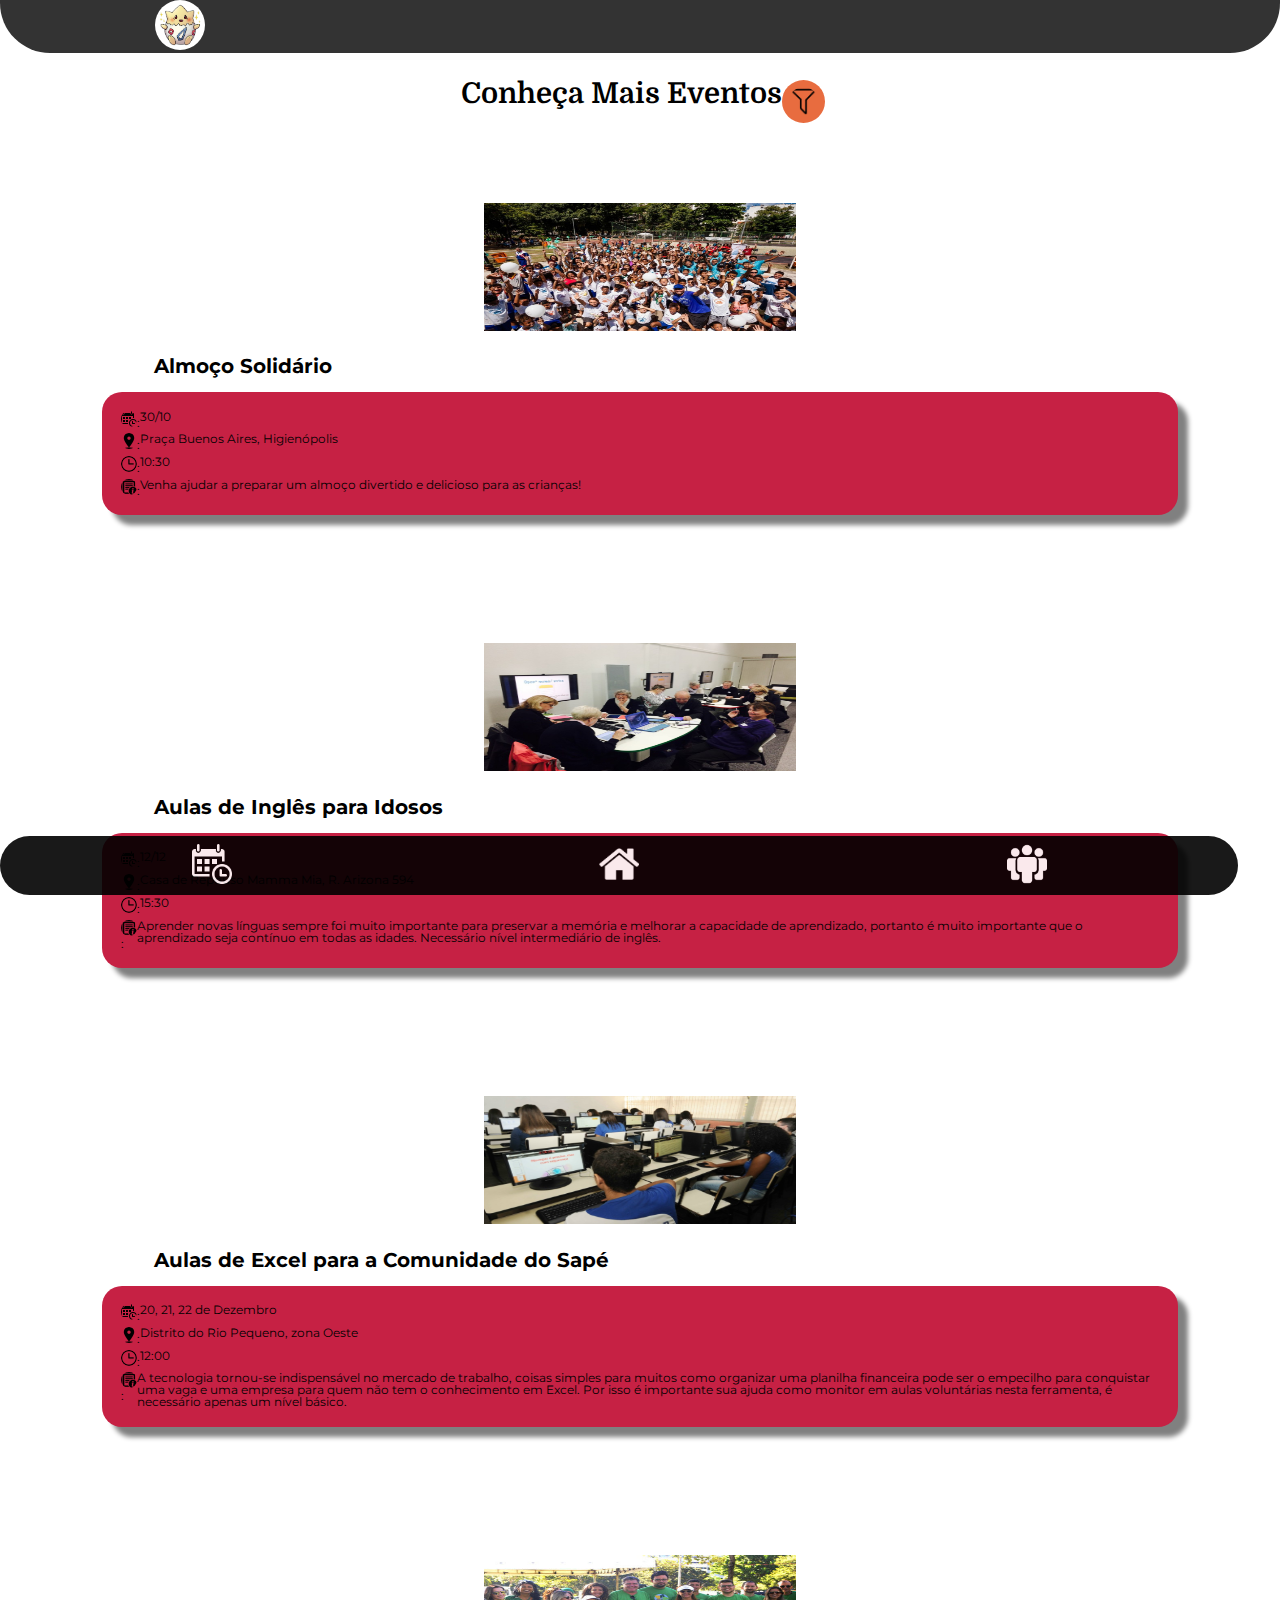
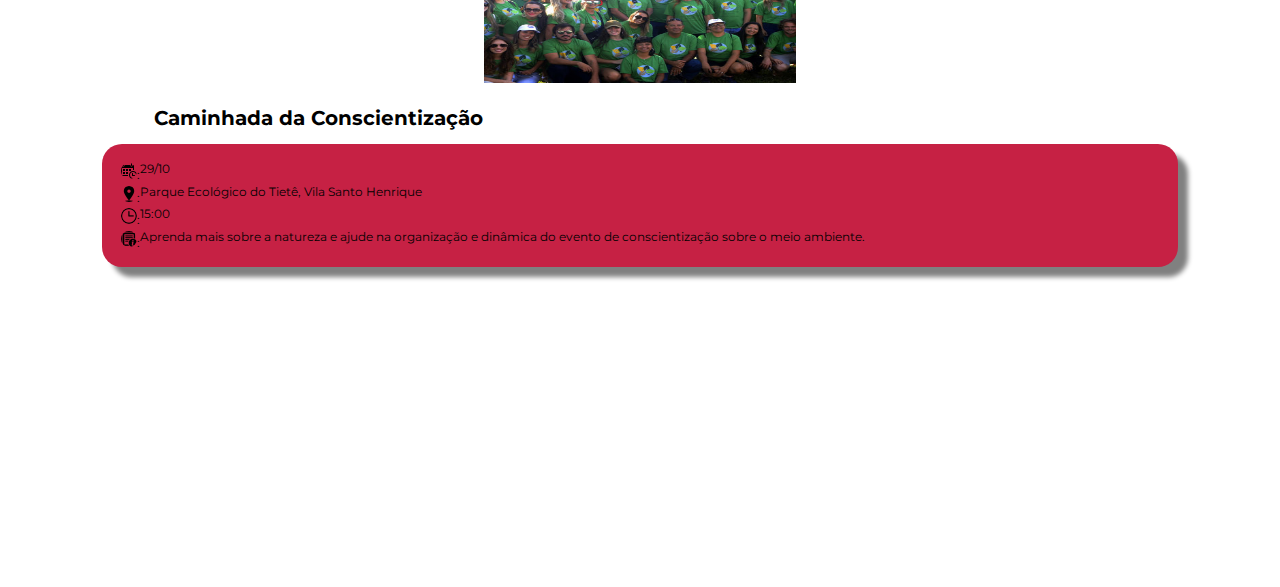
<file: eventos.html>
<!DOCTYPE html>
<html lang="pt-br">
<head>
	<title>Eventos</title>
	<link href="assets/css/reset.css" rel="stylesheet">
	<link href="assets/css/style.css" rel="stylesheet">
	<link href="https://fonts.googleapis.com/css?family=Crimson+Text|Domine|Lato|Nunito+Sans&display=swap" rel="stylesheet">
	<link href="https://fonts.googleapis.com/css?family=Montserrat&display=swap" rel="stylesheet">
	<meta charset="utf-8">
	<meta name="viewport" content="width=device-width,initial-scale=1">
	<script src="assets/js/codes.js"></script>
	<script src="assets/js/eventos.js"></script>
</head>

<style type="text/css">
	a:link {text-decoration: none}
	a:visited {text-decoration: none}
	a:hover {text-decoration: underline;  
		color: #FF0000;}
		a:active {text-decoration: none}
	</style>

	<body class="body">
		<header class="header">
			<a href="main.html">
				<img class="logo" src="assets/img/togepi2.png">
			</a>
		</header>

		<main class="main">
			<div class="eventos-title">
				Conheça Mais Eventos
				<a href="filtro.html">
					<img class="filtro" src="assets/img/filter.png" alt="filtro">
				</a>
			</div>
			<div class="eventos-menu">
				<a class="link-image">
					<img class="lista-image" src="assets/img/evento exemplo.jpg" alt="evento crianças"> 
				</a>
				<div class="evento-title">
					Almoço Solidário
				</div>
				<ul class="evento-descricao-3">
					<li>
						<h2 class="evento-informacao">
							<img class="informacao-icon" src="assets/img/cal.png" alt="data">:
						</h2>
						<p>
							30/10
						</p>
					</li>
					<li>
						<h2 class="evento-informacao">
							<img class="informacao-icon" src="assets/img/local_pin.png" alt="local">:
						</h2>
						<p>
							Praça Buenos Aires, Higienópolis
						</p>
					</li>
					<li>
						<h2 class="evento-informacao">
							<img class="informacao-icon" src="assets/img/clock.png" alt="horário">:
						</h2>
						<p>
							10:30
						</p>
					</li>
					<li>
						<h2 class="evento-informacao">
							<img class="informacao-icon" src="assets/img/description.png" alt="descrição">:
						</h2>
						<p>
							Venha ajudar a preparar um almoço divertido e delicioso para as crianças!
						</p>
					</li>
				</ul>
			</div>
			<div class="eventos-menu">
				<a class="link-image">
					<img class="lista-image" src="assets/img/ingles.jpg" alt="evento crianças"> 
				</a>
				<div class="evento-title">
					Aulas de Inglês para Idosos
				</div>
				<ul class="evento-descricao-3">
					<li>
						<h2 class="evento-informacao">
							<img class="informacao-icon" src="assets/img/cal.png" alt="data">:
						</h2>
						<p>
							12/12
						</p>
					</li>
					<li>
						<h2 class="evento-informacao">
							<img class="informacao-icon" src="assets/img/local_pin.png" alt="local">:
						</h2>
						<p>
							Casa de Repouso Mamma Mia, R. Arizona 594
						</p>
					</li>
					<li>
						<h2 class="evento-informacao">
							<img class="informacao-icon" src="assets/img/clock.png" alt="horário">:
						</h2>
						<p>
							15:30
						</p>
					</li>
					<li>
						<h2 class="evento-informacao">
							<img class="informacao-icon" src="assets/img/description.png" alt="descrição">:
						</h2>
						<p>
							Aprender novas línguas sempre foi muito importante para preservar a memória e melhorar a capacidade de aprendizado, portanto é muito importante que o aprendizado seja contínuo em todas as idades. Necessário nível intermediário de inglês.
						</p>
					</li>
				</ul>
			</div>
			<div class="eventos-menu">
				<a class="link-image">
					<img class="lista-image" src="assets/img/excel.jpg" alt="evento crianças"> 
				</a>
				<div class="evento-title">
					Aulas de Excel para a Comunidade do Sapé
				</div>
				<ul class="evento-descricao-3">
					<li>
						<h2 class="evento-informacao">
							<img class="informacao-icon" src="assets/img/cal.png" alt="data">:
						</h2>
						<p>
							20, 21, 22 de Dezembro
						</p>
					</li>
					<li>
						<h2 class="evento-informacao">
							<img class="informacao-icon" src="assets/img/local_pin.png" alt="local">:
						</h2>
						<p>
							Distrito do Rio Pequeno, zona Oeste
						</p>
					</li>
					<li>
						<h2 class="evento-informacao">
							<img class="informacao-icon" src="assets/img/clock.png" alt="horário">:
						</h2>
						<p>
							12:00
						</p>
					</li>
					<li>
						<h2 class="evento-informacao">
							<img class="informacao-icon" src="assets/img/description.png" alt="descrição">:
						</h2>
						<p>
							A tecnologia tornou-se indispensável no mercado de trabalho, coisas simples para muitos como organizar uma planilha financeira pode ser o empecilho para conquistar uma vaga e uma empresa para quem não tem o conhecimento em Excel. Por isso é importante sua ajuda como monitor em aulas voluntárias nesta ferramenta, é necessário apenas um nível básico.
						</p>
					</li>
				</ul>
			</div>
			<div class="eventos-menu">
				<a class="link-image">
					<img class="lista-image" src="assets/img/meio ambiente.jpg" alt="evento crianças"> 
				</a>
				<div class="evento-title">
					Caminhada da Conscientização
				</div>
				<ul class="evento-descricao-3">
					<li>
						<h2 class="evento-informacao">
							<img class="informacao-icon" src="assets/img/cal.png" alt="data">:
						</h2>
						<p>
							29/10
						</p>
					</li>
					<li>
						<h2 class="evento-informacao">
							<img class="informacao-icon" src="assets/img/local_pin.png" alt="local">:
						</h2>
						<p>
							Parque Ecológico do Tietê, Vila Santo Henrique
						</p>
					</li>
					<li>
						<h2 class="evento-informacao">
							<img class="informacao-icon" src="assets/img/clock.png" alt="horário">:
						</h2>
						<p>
							15:00
						</p>
					</li>
					<li>
						<h2 class="evento-informacao">
							<img class="informacao-icon" src="assets/img/description.png" alt="descrição">:
						</h2>
						<p>
							Aprenda mais sobre a natureza e ajude na organização e dinâmica do evento de conscientização sobre o meio ambiente.
						</p>
					</li>
				</ul>
			</div>
		</main>

		<access class="access">

			<a href="calendar.html?anterior=main">
				<img class="calendar-button" src="assets/img/calendar.png" alt="calendar">
			</a>
			<a href="main.html?anterior=main">
				<img class="home-button" src="assets/img/home.png" alt="tela principal">
			</a>

			<a href="eventos.html?anterior=main">
				<img class="events-button" src="assets/img/events.png" alt="eventos">
			</a>

		</access>

	</body>
	</html>
</file>
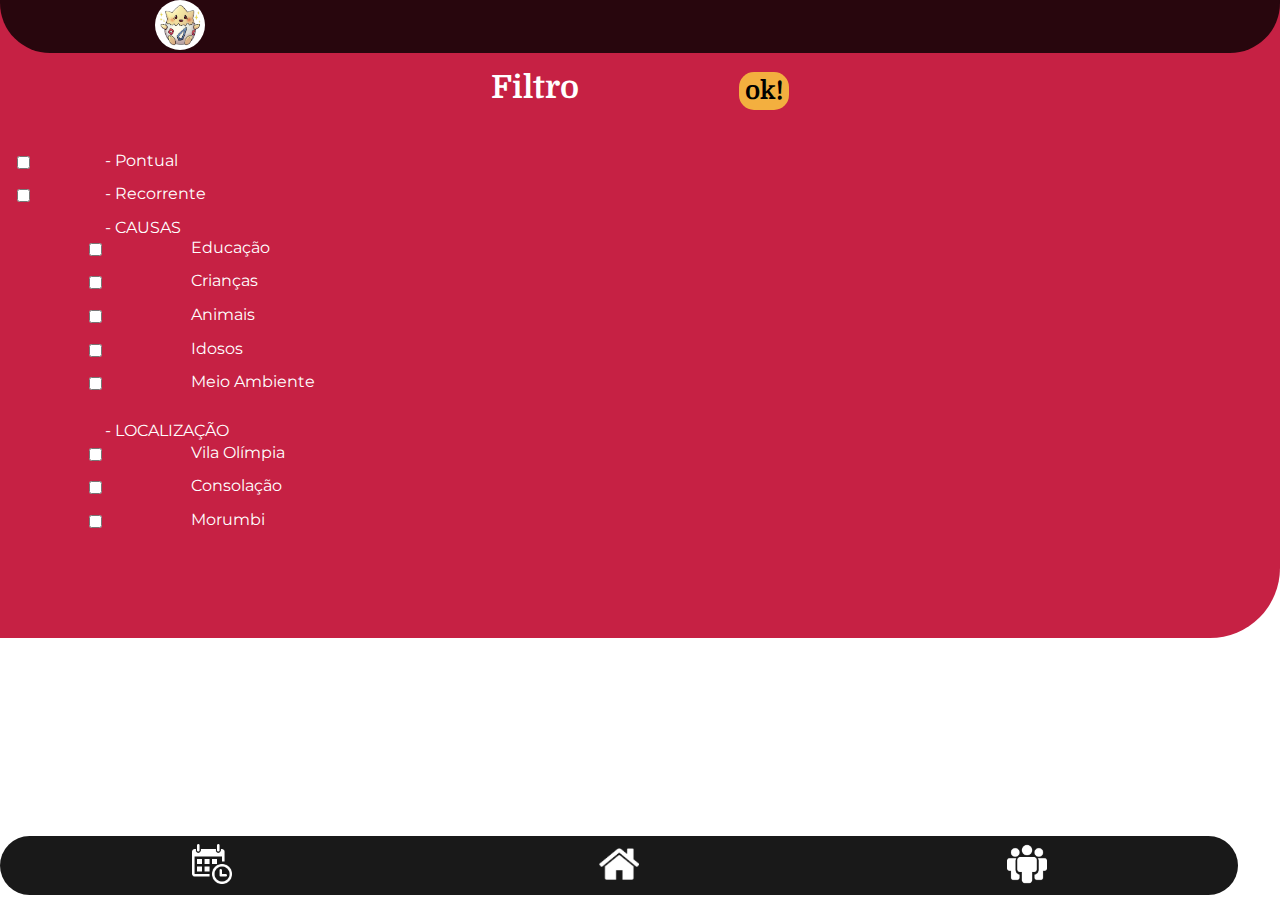
<file: filtro.html>
<!DOCTYPE html>
<html lang="pt-br">
<head>
	<title>FILTRO</title>
	<link href="assets/css/reset.css" rel="stylesheet">
	<link href="assets/css/style.css" rel="stylesheet">
	<link href="https://fonts.googleapis.com/css?family=Crimson+Text|Domine|Lato|Nunito+Sans&display=swap" rel="stylesheet">
    <link href="https://fonts.googleapis.com/css?family=Montserrat&display=swap" rel="stylesheet">
	<meta charset="utf-8">
	<meta name="viewport" content="width=device-width,initial-scale=1">
	<script src="assets/js/codes.js"></script>
	<script src="assets/js/eventos.js"></script>
</head>

<style type="text/css">
	a:link {text-decoration: none}
	a:visited {text-decoration: none}
	a:hover {text-decoration: underline;  
		color: #FF0000;}
		a:active {text-decoration: none}
	</style>

	<body class="body">
		<header class="header">

			<a href="main.html">
				<img class="logo" src="assets/img/togepi2.png">
			</a>
		</header>


		<main class="main">
			<div class="main-eventos">
				<div class="filtro-title">
					Filtro

					<a class="ok" href="eventos-filtro.html">
						ok!
					</a>
				</div>
				<ul class="filtro-categorias">
					<li>
						<label class="filtro-container">- Pontual
							<input type="checkbox">
							<span class="checkmark"></span>
						</label>
					</li>
					<li>
						<label class="filtro-container">- Recorrente
							<input type="checkbox">
							<span class="checkmark"></span>
						</label>
					</li>
					<li>
						- CAUSAS
						<ul class="filtro-causas">
							<li>
								<label class="sub-filtro-container">Educação
									<input type="checkbox">
									<span class="checkmark"></span>
								</label>
							</li>
							<li>
								<label class="sub-filtro-container">Crianças
									<input type="checkbox">
									<span class="checkmark"></span>
								</label>
							</li>
							<li>
								<label class="sub-filtro-container">Animais
									<input type="checkbox">
									<span class="checkmark"></span>
								</label>
							</li>
							<li>
								<label class="sub-filtro-container">Idosos
									<input type="checkbox">
									<span class="checkmark"></span>
								</label>
							</li>
							<li>
								<label class="sub-filtro-container">Meio Ambiente
									<input type="checkbox">
									<span class="checkmark"></span>
								</label>
							</li>
						</ul>	
					</li>
					<li>
						- LOCALIZAÇÃO
						<ul class="filtro-localizacao">
							<li>
								<label class="sub-filtro-container">Vila Olímpia
									<input type="checkbox">
									<span class="checkmark"></span>
								</label>
							</li>
							<li>
								<label class="sub-filtro-container">Consolação
									<input type="checkbox">
									<span class="checkmark"></span>
								</label>
							</li>
							<li>
								<label class="sub-filtro-container">Morumbi
									<input type="checkbox">
									<span class="checkmark"></span>
								</label>
							</li>
						</ul>	
					</li>
				</ul>

			</div>	
		</div>
	</main>

	<access class="access">

		<a href="calendar.html?anterior=main">
			<img class="calendar-button" src="assets/img/calendar.png" alt="calendar">
		</a>

		<a href="main.html?anterior=main">
			<img class="home-button" src="assets/img/home.png" alt="tela principal">
		</a>

		<a href="eventos.html?anterior=main">
			<img class="events-button" src="assets/img/events.png" alt="eventos">
		</a>

	</access>

</body>
</html>
</file>
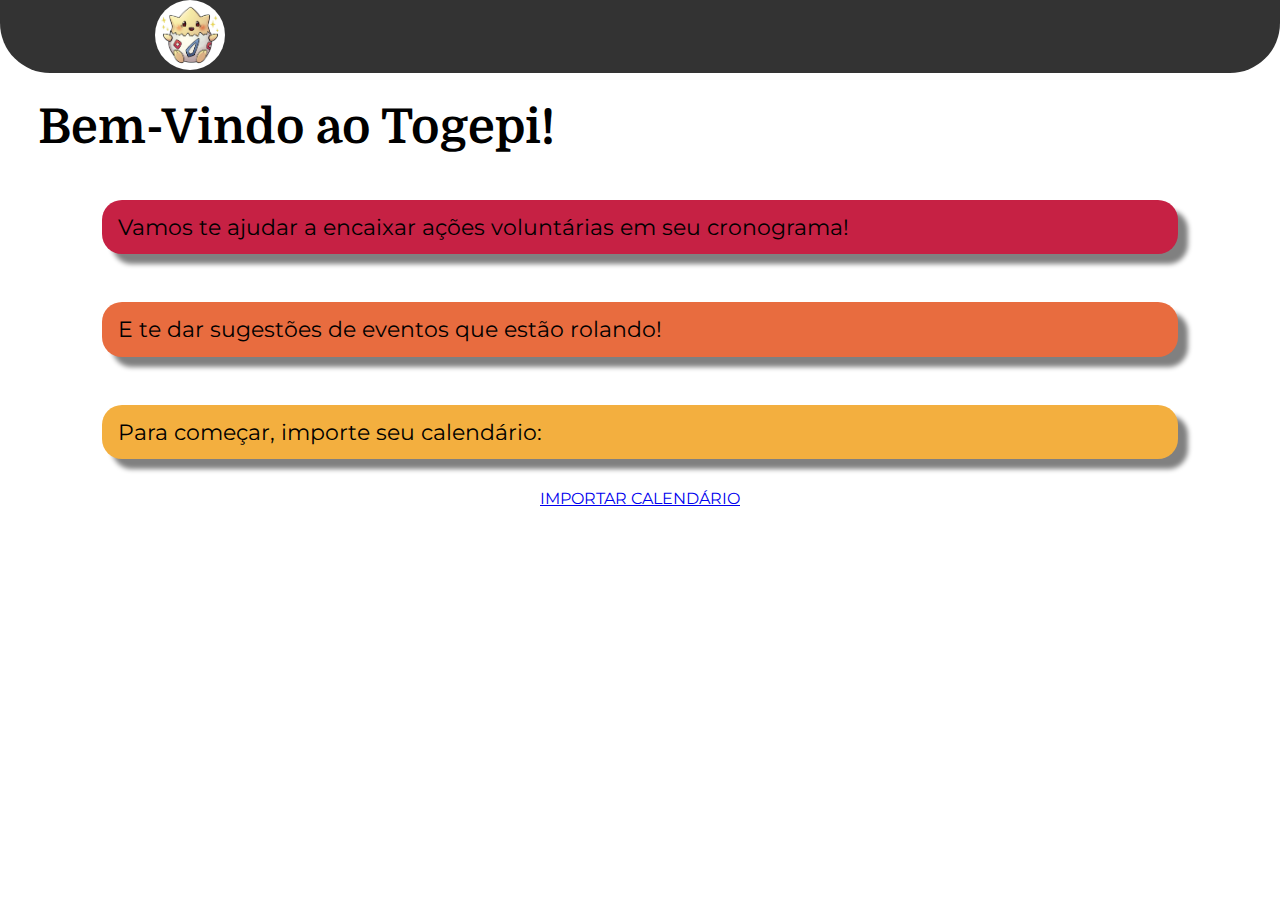
<file: import.html>
<!DOCTYPE html>
<html>
<head>
	<title>import</title>
	<link href="assets/css/reset.css" rel="stylesheet">
	<link href="assets/css/style.css" rel="stylesheet">
	<link href="https://fonts.googleapis.com/css?family=Crimson+Text|Domine|Lato|Nunito+Sans&display=swap" rel="stylesheet">
	<link href="https://fonts.googleapis.com/css?family=Montserrat&display=swap" rel="stylesheet">
	<script src= "assets/js/codes.js"></script>
    <script src= "assets/js/main.js"></script>
    <meta charset="utf-8">
    <meta name="viewport" content="width=device-width,initial-scale=1">
</head>


<body class="body">
	<header class="header">
		<a href="main.html">
			<img class="logo-inicial" src="assets/img/togepi2.png">
		</a>
	</header>

	<main class="main">
		<div class="welcome-title">
			Bem-Vindo ao Togepi!
		</div>

		<div class="intro">
			Vamos te ajudar a encaixar ações voluntárias em seu cronograma!
		</div>

		<div class="intro2">
			E te dar sugestões de eventos que estão rolando!
		</div>

		<div class="import-title">
			Para começar, importe seu calendário:
		</div>
		<div class="cal">
			<a href="calendarios.html">
				IMPORTAR CALENDÁRIO
			</a>
		</div>


	</main>

</body>
</html>
</file>
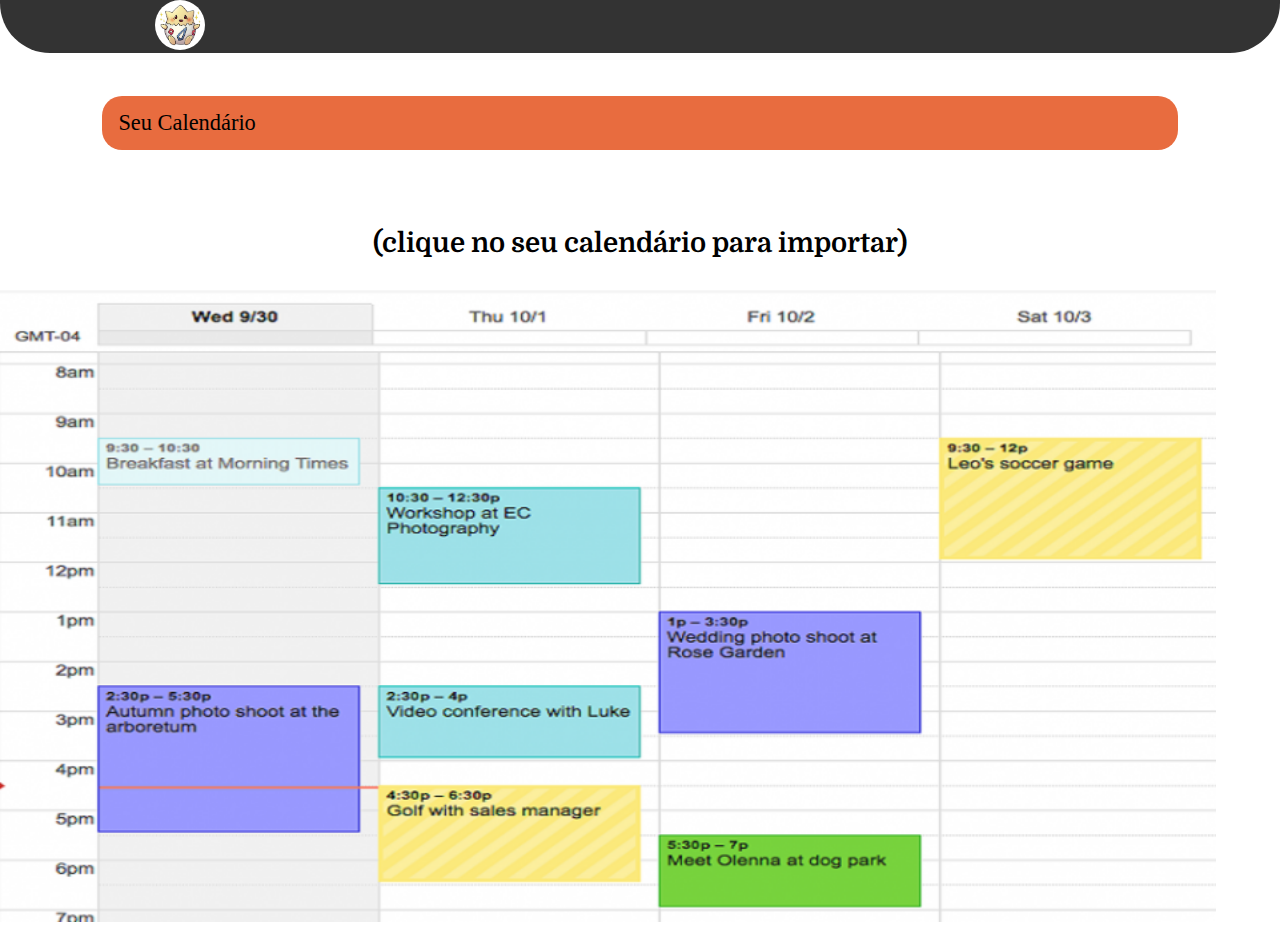
<file: import2.html>
<!DOCTYPE html>
<html>
<head>
	<title>import</title>
	<link href="assets/css/reset.css" rel="stylesheet">
	<link href="assets/css/style.css" rel="stylesheet">
	<link href="https://fonts.googleapis.com/css?family=Crimson+Text|Domine|Lato|Nunito+Sans&display=swap" rel="stylesheet">
	<link href="https://fonts.googleapis.com/css?family=Montserrat&display=swap" rel="stylesheet">
	<script src= "assets/js/codes.js"></script>
    <script src= "assets/js/main.js"></script>
    <meta charset="utf-8">
    <meta name="viewport" content="width=device-width,initial-scale=1">
</head>


<body class="body_import2">
	<header class="header">

		<a href="main.html">
			<img class="logo" src="assets/img/togepi2.png">
		</a>
	</header>

	<div class="import2-title">
		Seu Calendário
	</div>

	<div class="textoo">(clique no seu calendário para importar)</div>
	
	<a href="main.html">
		<img class="import-img" src="assets/img/import.png">
	</a>
</body>
</html>
</file>
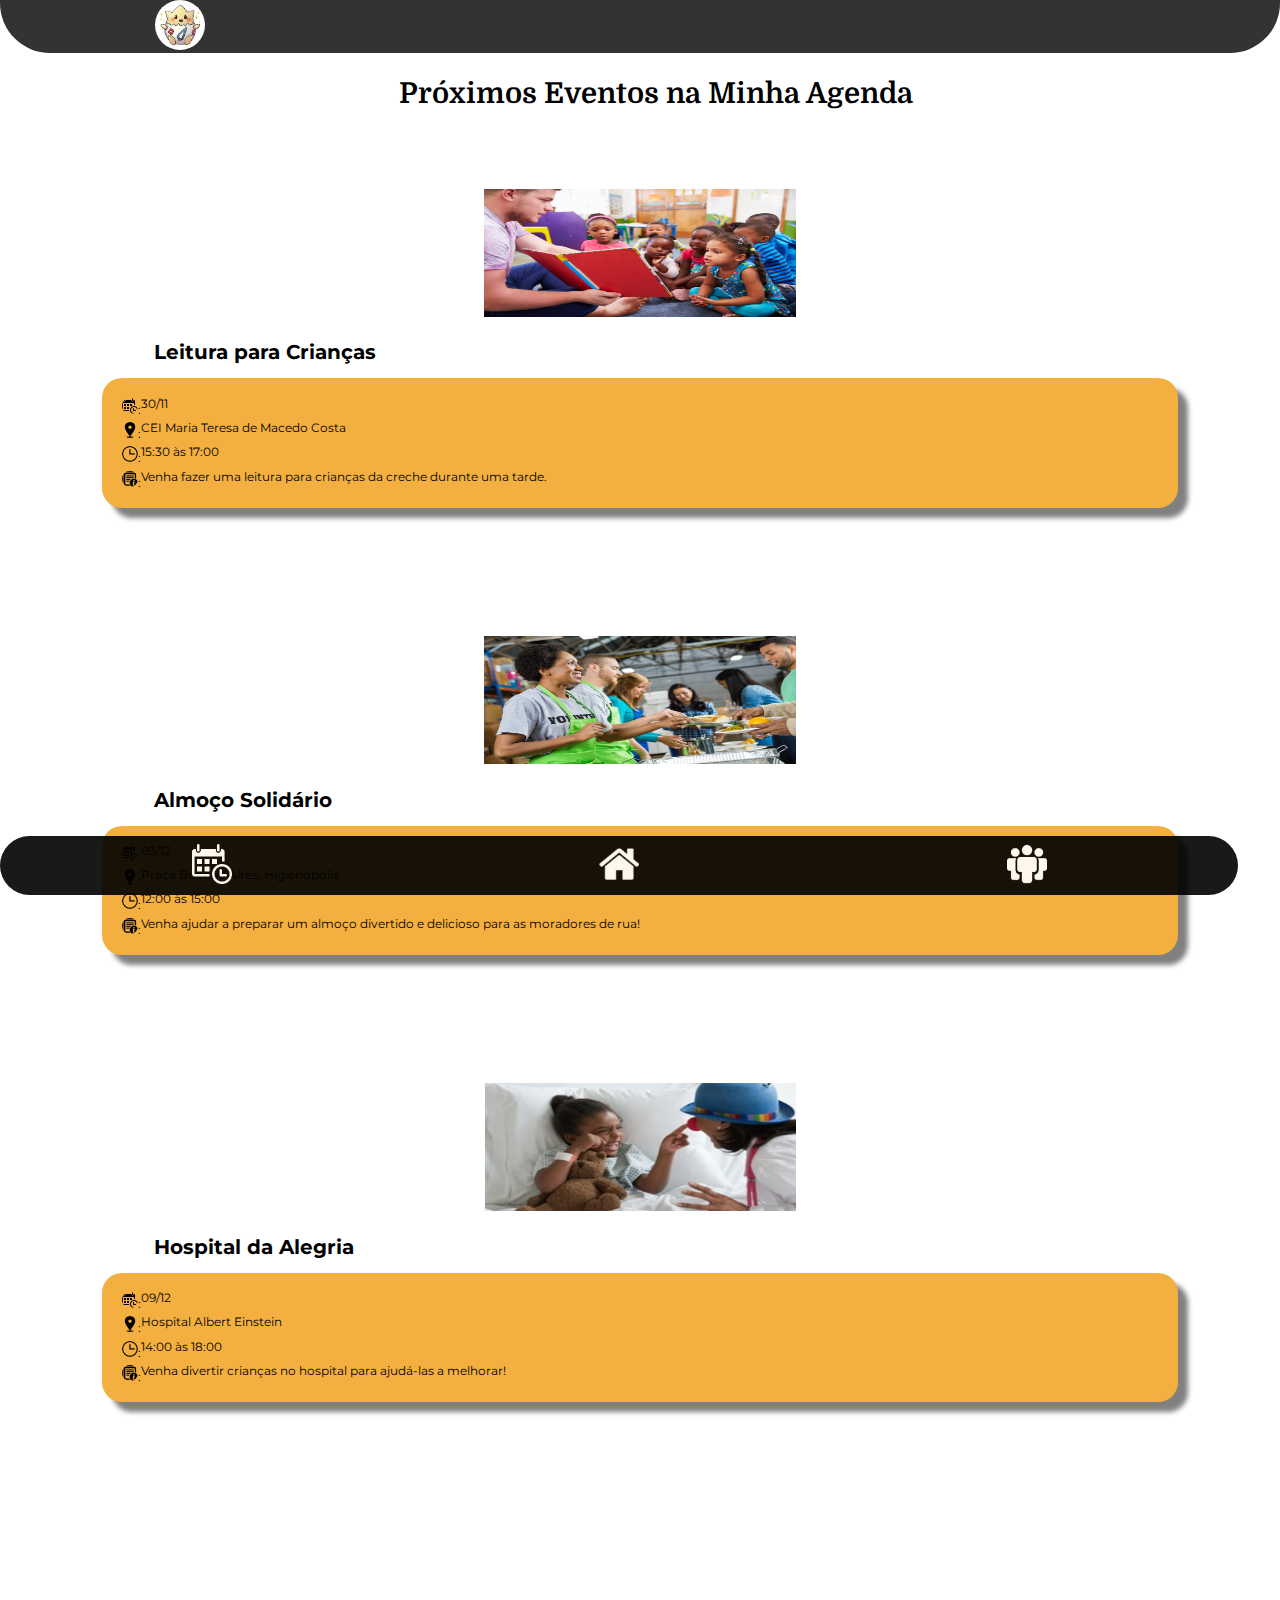
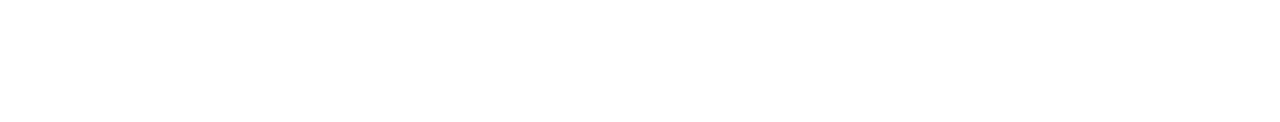
<file: main.html>
<!DOCTYPE html>
<html lang="pt-br">
<head>
    <title>Togepi</title>
    <link href="assets/css/reset.css" rel="stylesheet">
    <link href="assets/css/style.css" rel="stylesheet">
    <link href="https://fonts.googleapis.com/css?family=Crimson+Text|Domine|Lato|Nunito+Sans&display=swap" rel="stylesheet">
    <link href="https://fonts.googleapis.com/css?family=Montserrat&display=swap" rel="stylesheet">
    <script src= "assets/js/codes.js"></script>
    <script src= "assets/js/main.js"></script>
    <meta charset="utf-8">
    <meta name="viewport" content="width=device-width,initial-scale=1">
</head>

<style type="text/css">
    a:link {text-decoration: none}
    a:visited {text-decoration: none}
    a:hover {text-decoration: underline;  
        color: #FF0000;}
        a:active {text-decoration: none}
    </style>

    <body class="body">
        <header class="header">

            <a href="main.html">
                <img class="logo" src="assets/img/togepi2.png">
            </a>
        </header>

        <main class="main">
            <div class="eventos-title">
                Próximos Eventos na Minha Agenda
            </div>

            <div class="lista-eventos">
                <a class="link-image">
                    <img class="lista-image" src="assets/img/trabalho2.jpg" alt="evento crianças"> 
                </a>
                <div class="evento-title">
                    Leitura para Crianças
                </div>
                <ul class="evento-descricao">
                    <li>
                        <h2 class="evento-informacao">
                            <img class="informacao-icon" src="assets/img/cal.png" alt="data">:
                        </h2>
                        <p>
                            30/11
                        </p>
                    </li>
                    <li>
                        <h2 class="evento-informacao">
                            <img class="informacao-icon" src="assets/img/local_pin.png" alt="local">:
                        </h2>
                        <p>
                            CEI Maria Teresa de Macedo Costa
                        </p>
                    </li>
                    <li>
                        <h2 class="evento-informacao">
                            <img class="informacao-icon" src="assets/img/clock.png" alt="horário">:
                        </h2>
                        <p>
                            15:30 às 17:00
                        </p>
                    </li>
                    <li>
                        <h2 class="evento-informacao">
                            <img class="informacao-icon" src="assets/img/description.png" alt="descrição">:
                        </h2>
                        <p>
                            Venha fazer uma leitura para crianças da creche durante uma tarde.
                        </p>
                    </li>
                </ul>
            </div>

            <a class="link-image">
                <img class="lista-image" src="assets/img/trabalho1.jpg" alt="evento crianças"> 
            </a>
            <div class="evento-title">
                Almoço Solidário
            </div>

            <ul class="evento-descricao">
                <li>
                    <h2 class="evento-informacao">
                        <img class="informacao-icon" src="assets/img/cal.png" alt="data">:
                    </h2>
                    <p>
                        03/12
                    </p>
                </li>
                <li>
                    <h2 class="evento-informacao">
                        <img class="informacao-icon" src="assets/img/local_pin.png" alt="local">:
                    </h2>
                    <p>
                        Praça Buenos Aires, Higienópolis
                    </p>
                </li>
                <li>
                    <h2 class="evento-informacao">
                        <img class="informacao-icon" src="assets/img/clock.png" alt="horário">:
                    </h2>
                    <p>
                        12:00 às 15:00
                    </p>
                </li>
                <li>
                    <h2 class="evento-informacao">
                        <img class="informacao-icon" src="assets/img/description.png" alt="descrição">:
                    </h2>
                    <p>
                        Venha ajudar a preparar um almoço divertido e delicioso para as moradores de rua!
                    </p>
                </li>
            </ul>

            <a class="link-image">
                <img class="lista-image" src="assets/img/trabalho3.jpg" alt="evento crianças"> 
            </a>
            <div class="evento-title">
                Hospital da Alegria
            </div>

            <ul class="evento-descricao">
                <li>
                    <h2 class="evento-informacao">
                        <img class="informacao-icon" src="assets/img/cal.png" alt="data">:
                    </h2>
                    <p>
                        09/12
                    </p>
                </li>
                <li>
                    <h2 class="evento-informacao">
                        <img class="informacao-icon" src="assets/img/local_pin.png" alt="local">:
                    </h2>
                    <p>
                        Hospital Albert Einstein
                    </p>
                </li>
                <li>
                    <h2 class="evento-informacao">
                        <img class="informacao-icon" src="assets/img/clock.png" alt="horário">:
                    </h2>
                    <p>
                        14:00 às 18:00
                    </p>
                </li>
                <li>
                    <h2 class="evento-informacao">
                        <img class="informacao-icon" src="assets/img/description.png" alt="descrição">:
                    </h2>
                    <p>
                        Venha divertir crianças no hospital para ajudá-las a melhorar!
                    </p>
                </li>
            </ul>
        </main>

        <access class="access">

            <a href="calendar.html?anterior=main">
                <img class="calendar-button" src="assets/img/calendar.png" alt="calendar">
            </a>

            <a href="main.html?anterior=main">
                <img class="home-button" src="assets/img/home.png" alt="tela principal">
            </a>

            <a href="eventos.html?anterior=main">
                <img class="events-button" src="assets/img/events.png" alt="eventos">
            </a>


        </access>
    </body>
    </html>
</file>
<file: assets/css/style.css>
/* FULLSCREEN:; */

html {
	background-color: #ffffff ;
}


iframe {
	background-color: #ffffff;
}

/*---------------------*/

.body {
	display: grid;
	grid-template-rows: auto;
	background-color: #ffffff;
	font-family: 'Montserrat', sans-serif;
}

/*--------------------*/

.header {
	background-color: rgb(0,0,0,0.8);
	display: flex;
	width: 100%;
	top:0;
	align-items: center;
	position: fixed;
	border-bottom-right-radius: 50px;
	border-bottom-left-radius: 50px;
}

.logo-inicial {
	width: 70px;
	background-color: #ffffff;
	margin-left: 9.7rem;
	border-radius: 40px;
	opacity: 1;
}

.logo {
	width: 50px;
	background-color: #ffffff;
	margin-left: 9.7rem;
	border-radius: 30px;
	opacity: 1;
}

.logo-title {
	background-color: #000000;
}

/*--------------------*/

.main {
	background-color: #ffffff;
	margin-bottom: 20%;
}

/*--------------------*/

.access {
	display: flex;
	background-color: #000000;
	position: fixed;
	width:95.5%;
	bottom: 5px;
	padding: 0.5em;
	align-items: center;
	justify-content: space-around;
	border-radius: 50px;
	opacity: 0.9;
}

.editar {
	font-size: 1.2rem;
	font-family: 'Domine', serif;
	font-weight: bold;
	display: flex;
	background-color: #000000;
	position: fixed;
	width:95.5%;
	bottom: 5px;
	padding: 0.5em;
	align-items: center;
	justify-content: space-around;
	border-radius: 50px;
	opacity: 0.9;
}

.calendar-button {
	width: 40px;
	opacity: 1;
}

.events-button {
	width: 40px;
	opacity:1;
}

.home-button {
	width: 40px;
	opacity: 1;
}

/*--------------------*/

/*MAIN:*/



.main-title {
	background-color: white;
	font-size: 1.9rem;
	font-family: 'Domine', serif;
	font-weight: bold;
	display: flex;
	justify-content: center;
	margin-top: 5rem;
}

.link-image {
	display: flex;
	justify-content: center;
}

.lista-image {
	padding: 5%;
	max-height: 8rem;
	width: 19.5rem;
}

.main-eventos{
	padding-top: 2rem;
	padding-bottom: 1rem;
	border-bottom-right-radius: 70px;
	background-color: #C62144;
}

.evento-title {
	color:black;
	font-size: 1.25rem;
	margin-left: 4%;
	margin-top: -3%;
}

.evento-descricao {
	background-color: #F3AF3F;
	color:#000000;
	font-size: 0.75rem;
	padding: 1rem;
	border-radius: 20px;
	margin-top: 1.25%;
	margin-left: 8%;
	margin-bottom: 5%;
	margin-right: 8%;
	box-shadow: 10px 10px 5px grey;
}

.evento-descricao-2 {
	background-color: #E86C3F;
	color:#000000;
	font-size: 0.75rem;
	padding: 1rem;
	border-radius: 20px;
	margin-top: 1.25%;
	margin-left: 8%;
	margin-bottom: 5%;
	margin-right: 8%;
	box-shadow: 10px 10px 5px grey;
}

.evento-descricao-3 {
	background-color: #C62144;
	color:#000000;
	font-size: 0.75rem;
	padding: 1rem;
	border-radius: 20px;
	margin-top: 1.25%;
	margin-left: 8%;
	margin-bottom: 5%;
	margin-right: 8%;
	box-shadow: 10px 10px 5px grey;
}

.evento-descricao-3 li {
	display: flex;
	flex-direction: row;
	padding: 0.15rem;
}


.evento-descricao-2 li {
	display: flex;
	flex-direction: row;
	padding: 0.15rem;
}

.evento-descricao li {
	display: flex;
	flex-direction: row;
	padding: 0.15rem;
}


.informacao-icon {
	width: 1rem;
	height: 1rem;
	border-radius: 100px;
}

/*CALENDAR:*/

/*EVENTOS:*/


.eventos-title {
	font-size: 1.8rem;
	font-family: 'Domine', serif;
	font-weight: bold;
	display: flex;
	justify-content: center;
	margin-top: 5rem;
	margin-bottom: 1rem;
	margin-left: 2rem;
}

.eventos-filtro-title {
	font-size: 1.8rem;
	font-family: 'Domine', serif;
	font-weight: bold;
	display: flex;
	margin-top: 5rem;
	margin-bottom: 1rem;
	margin-left: 2rem;
}

.calendario-title {
	font-size: 2rem;
	font-family: 'Domine', serif;
	font-weight: bold;
	display: flex;
	margin-top: 4.5rem;
	margin-left: 2rem;
}

.filtro {
	display: flex;
	align-items: center;
	width: 1.8rem;
	height: 1.8rem;
	margin-right: 2.5rem;
	padding: 10%;
	border-radius: 40px;
	background-color: #E86C3F;
}

.add {
	display: flex;
	color:#ffffff;
	font-family: 'Montserrat', sans-serif;
	font-size: 1.5rem;
	margin-right: 10px;
	margin-left: 6rem;
	padding: 2px;
	background-color:#C62144; 
	border-radius: 25px;
}

.link-image {
	display: flex;
	justify-content: center;
}

.lista-image {
	padding: 5%;
	max-height: 8rem;
	width: 19.5rem;
}

.evento-title {
	font-size: 1.25rem;
	margin-left: 12%;
	margin-top: -3%;
	font-weight: bold;
}


.evento-descricao li {
	display: flex;
	flex-direction: row;
	padding: 0.2rem;
}

.informacao-icon {
	width: 1rem;
	height: 1rem;
	border-radius: 100px;
}



/*EVENTOS-FILTRO:*/





/*FILTRO:*/

.filtro-title {
	border-radius: 20px;
	font-size: 2rem;
	font-family: 'Domine', serif;
	font-weight: bold;
	display: flex;
	justify-content: center;
	margin-top: 2.5rem;
	color:#FFFFFF;
}

.ok {
	background-color: #F3AF3F;
	border-radius: 15px;
	color: #000000;
	padding:0.4rem;
	font-size: 1.6rem;
	margin-left:10rem;
}


.filtro-categorias{
	font-size: 1rem;
	display: grid;
	margin-top: 2.5rem;
	margin-left: 8%;
	margin-bottom: 5%;
}

.filtro-categorias li {
	display: flex;
	flex-direction: row;
	color: #FFFFFF;
	padding: 0.15rem;
	margin-bottom: 0.8rem;
}

.filtro-causas {
	margin-top: 1rem;
	font-size: 1rem;
}

.filtro-causas li {
	display: flex;
	flex-direction: row;
	padding: 0.15rem;
	font-size: 1rem;
	margin-left: 0.5rem;
	margin-top: 0.1rem;
}

.filtro-localizacao {
	margin-top: 1.1rem;
	margin-left: -3rem;
}

.filtro-localizacao li {
	display: flex;
	flex-direction: row;
	padding: 0.15rem;
	font-size: 1rem;
	margin-left: 0.5rem;
	margin-top: 0.1rem;
}

.filtro-container input {
	position: absolute;
	left: 0.8rem;
}

.sub-filtro-container input {
	position: absolute;
	left: 5.3rem;
}

/*IMPORT*/

.body_import {
	display: flex;
}

.import-img2 {
	display: flex;
	justify-content: center;
	margin-left: 5.5rem;
	width: 50%;
}

.import-img3 {
	display: flex;
	justify-content: center;
	width: 80%;
	margin-left: 2.5rem;
	margin-bottom: 2.5rem;
}

.textoo {
	margin-top: 5rem;
	display: flex;
	justify-content: center;
	font-family: 'Domine', serif; 
	font-size: 1.7rem;
	font-weight: bold;
}

.cal {
	margin-top: 2rem;
	display: flex;
	justify-content: center;
}

.welcome-title {
	position: flex;
	width:100%;
	margin-left: 2.4rem;
	font-family: 'Domine', serif; 
	font-size: 3rem;
	font-weight: bold;
	margin-top:6.5rem;
}

.intro{
	display: flex;
	background-color: #C62144;
	color:#000000;
	font-size: 1.4rem;
	padding: 1rem;
	margin-top: 3rem;
	border-radius: 20px;
	margin-left: 8%;
	margin-right: 8%;
	box-shadow: 10px 10px 5px grey;
}

.intro2{
	display: flex;
	background-color: #E86C3F;
	color:#000000;
	font-size: 1.4rem;
	padding: 1rem;
	margin-top: 3rem;
	border-radius: 20px;
	margin-left: 8%;
	margin-right: 8%;
	box-shadow: 10px 10px 5px grey;
}



.import-title{
	display: flex;
	background-color: #F3AF3F;
	color:#000000;
	font-size: 1.4rem;
	padding: 1rem;
	border-radius: 20px;
	margin-top: 3rem;
	margin-left: 8%;
	margin-right: 8%;
	box-shadow: 10px 10px 5px grey;
}

.import2-title{
	display: flex;
	background-color: #E86C3F;
	color:#000000;
	font-size: 1.4rem;
	padding: 1rem;
	border-radius: 20px;
	margin-top: 6rem;
	margin-left: 8%;
	margin-right: 8%;
}


.import-img {
	margin-top: 2rem;
	width: 95%;
}
</file>
